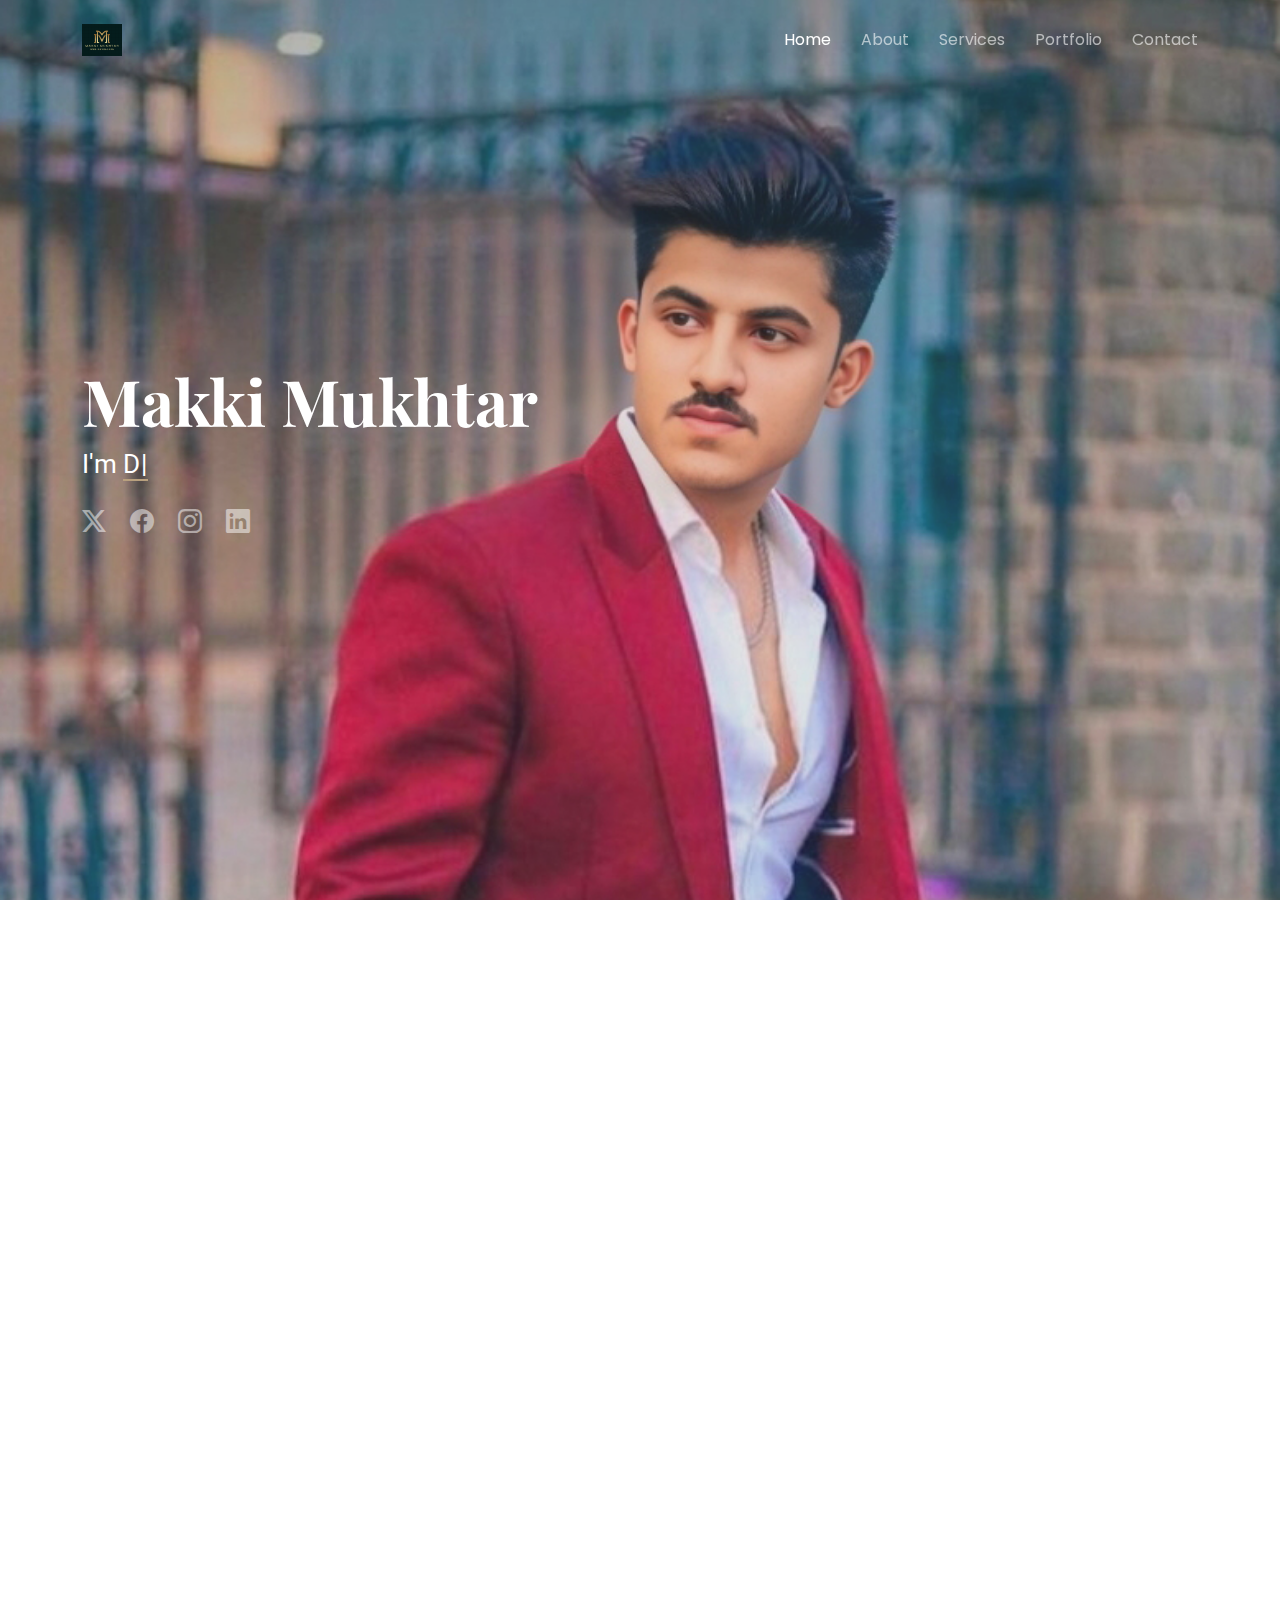
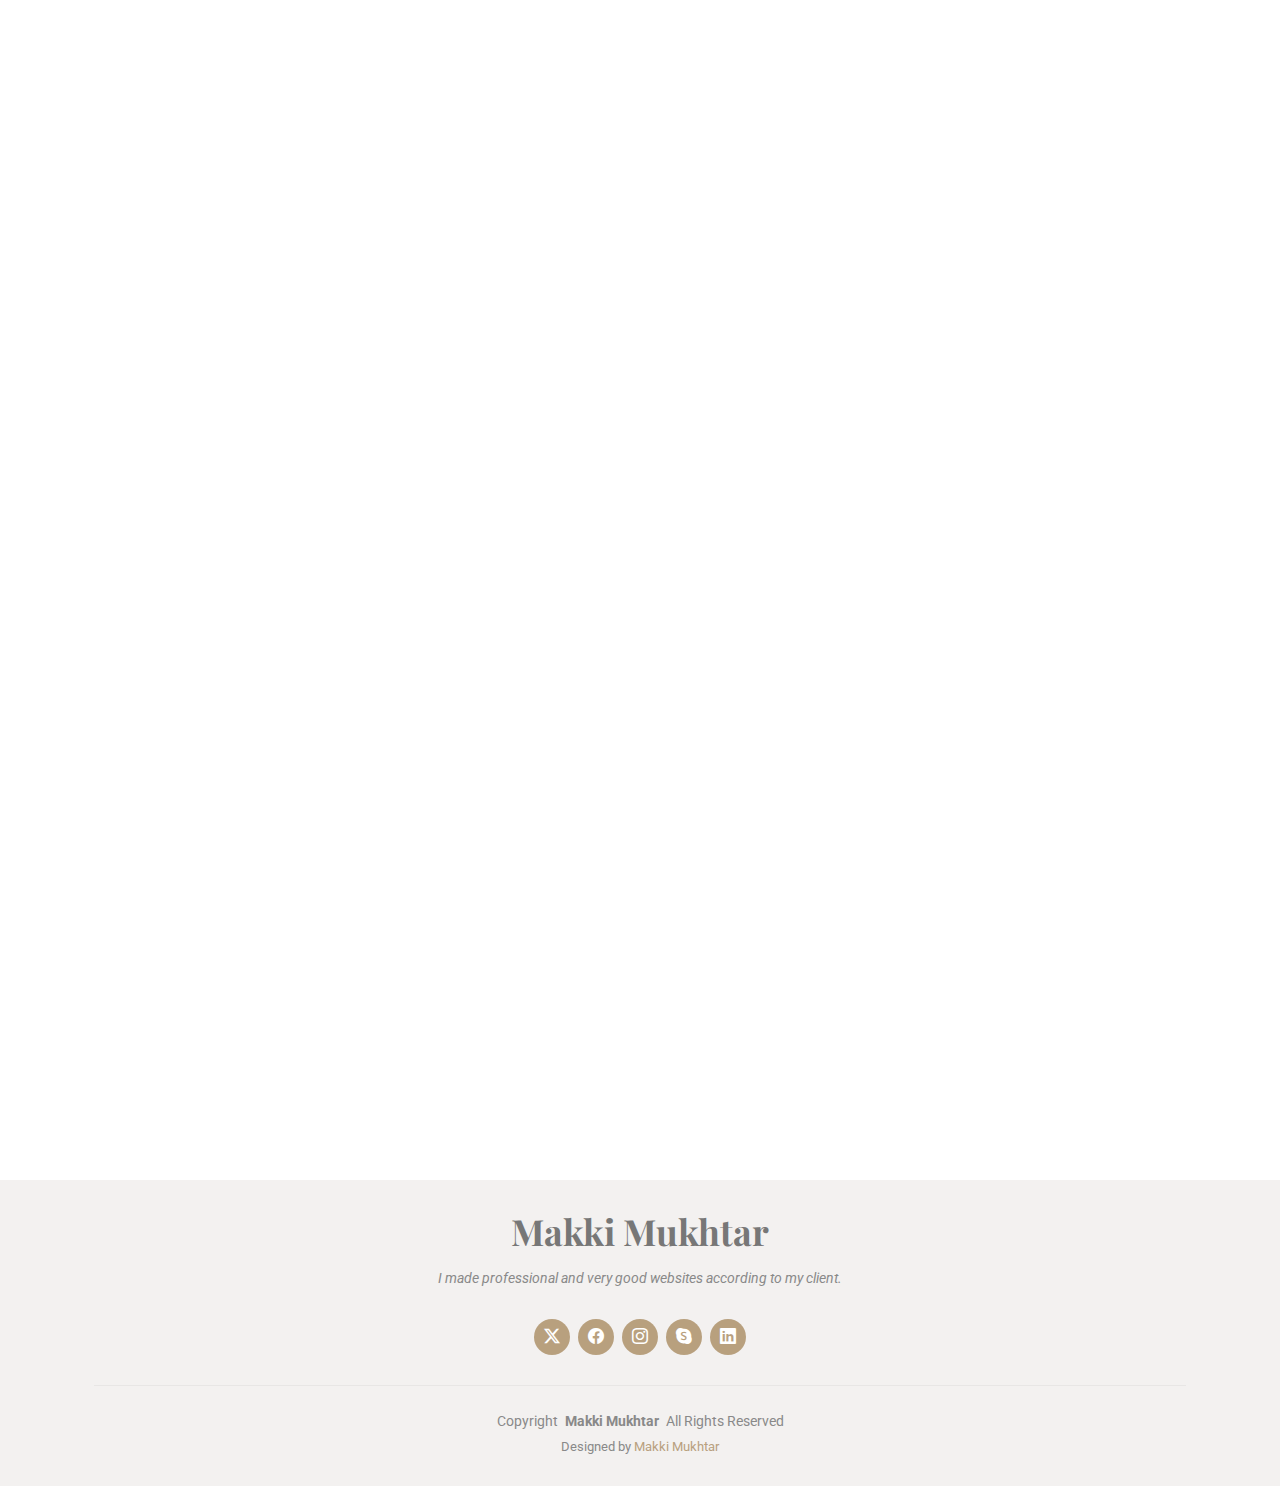
<file: index.html>
<!DOCTYPE html>
<html lang="en">

<head>
  <meta charset="utf-8">
  <meta content="width=device-width, initial-scale=1.0" name="viewport">
  <title>Makki Mukhtar</title>
  <meta name="description" content="">
  <meta name="keywords" content="">

  <!-- Favicons -->
  <link href="./assets/img/joyia.png" rel="icon">
  <link href="assets/img/apple-touch-icon.png" rel="apple-touch-icon">

  <!-- Fonts -->
  <link href="https://fonts.googleapis.com" rel="preconnect">
  <link href="https://fonts.gstatic.com" rel="preconnect" crossorigin>
  <link
    href="https://fonts.googleapis.com/css2?family=Roboto:ital,wght@0,100;0,300;0,400;0,500;0,700;0,900;1,100;1,300;1,400;1,500;1,700;1,900&family=Poppins:ital,wght@0,100;0,200;0,300;0,400;0,500;0,600;0,700;0,800;0,900;1,100;1,200;1,300;1,400;1,500;1,600;1,700;1,800;1,900&family=Playfair+Display:ital,wght@0,400;0,500;0,600;0,700;0,800;0,900;1,400;1,500;1,600;1,700;1,800;1,900&display=swap"
    rel="stylesheet">

  <!-- Vendor CSS Files -->
  <link href="assets/vendor/bootstrap/css/bootstrap.min.css" rel="stylesheet">
  <link href="assets/vendor/bootstrap-icons/bootstrap-icons.css" rel="stylesheet">
  <link href="assets/vendor/aos/aos.css" rel="stylesheet">
  <link href="assets/vendor/swiper/swiper-bundle.min.css" rel="stylesheet">
  <link href="assets/vendor/glightbox/css/glightbox.min.css" rel="stylesheet">

  <!-- Main CSS File -->
  <link href="assets/css/main.css" rel="stylesheet">

  <!-- =======================================================
  * Template Name: Folio
  * Template URL: https://bootstrapmade.com/folio-bootstrap-portfolio-template/
  * Updated: Aug 08 2024 with Bootstrap v5.3.3
  * Author: BootstrapMade.com
  * License: https://bootstrapmade.com/license/
  ======================================================== -->
</head>

<body class="index-page">

  <header id="header" class="header d-flex align-items-center fixed-top">
    <div class="container-fluid container-xl position-relative d-flex align-items-center justify-content-between">

      <a href="index.html" class="logo d-flex align-items-center">
        <!-- Uncomment the line below if you also wish to use an image logo -->
        <img src="./assets/img/joyia.png" alt="">
        <!-- <h1 class="sitename"></h1> -->
      </a>

      <nav id="navmenu" class="navmenu">
        <ul>
          <li><a href="#hero" class="active">Home</a></li>
          <li><a href="#about">About</a></li>
          <li><a href="#services">Services</a></li>
          <li><a href="#portfolio">Portfolio</a></li>
          <!-- <li class="dropdown"><a href="#"><span>Dropdown</span> <i class="bi bi-chevron-down toggle-dropdown"></i></a> -->
            <!-- <ul>
              <li><a href="#">Dropdown 1</a></li>
              <li class="dropdown"><a href="#"><span>Deep Dropdown</span> <i
                    class="bi bi-chevron-down toggle-dropdown"></i></a>
                <ul>
                  <li><a href="#">Deep Dropdown 1</a></li>
                  <li><a href="#">Deep Dropdown 2</a></li>
                  <li><a href="#">Deep Dropdown 3</a></li>
                  <li><a href="#">Deep Dropdown 4</a></li>
                  <li><a href="#">Deep Dropdown 5</a></li>
                </ul>
              </li>
              <li><a href="#">Dropdown 2</a></li>
              <li><a href="#">Dropdown 3</a></li>
              <li><a href="#">Dropdown 4</a></li>
            </ul> -->
          </li>
          <li><a href="#contact">Contact</a></li>
        </ul>
        <i class="mobile-nav-toggle d-xl-none bi bi-list"></i>
      </nav>

    </div>
  </header>

  <main class="main">

    <!-- Hero Section -->
    <section id="hero" class="hero section dark-background">

      <img src="./assets/img/Screenshot_20250401-122511_Photo Lab.jpg" alt="" data-aos="fade-in">

      <div class="container" data-aos="fade-up" data-aos-delay="100">
        <h2>Makki Mukhtar<br></h2>
        <p>I'm <span class="typed" data-typed-items="Developer, Freelancer">Freelancer</span></p>
        <div class="social-links">
          <a href="#"><i class="bi bi-twitter-x"></i></a>
          <a href="#"><i class="bi bi-facebook"></i></a>
          <a href="#"><i class="bi bi-instagram"></i></a>
          <a href="#"><i class="bi bi-linkedin"></i></a>
        </div>
      </div>

    </section><!-- /Hero Section -->

    <!-- About Section -->
    <section id="about" class="about section">

      <!-- Section Title -->
      <div class="container section-title" data-aos="fade-up">
        <h2>About</h2>

      </div><!-- End Section Title -->

      <div class="container" data-aos="fade-up" data-aos-delay="100">

        <div class="row gy-4 justify-content-between">
          <div class="col-lg-4 profile-img align-self-start">
            <img src="./assets/img/Screenshot_20250607-215841_Lightroom.jpg" class="img-fluid" alt="">
          </div>
          <div class="col-lg-7 content">
            <h3>Hi, I am MAKKI MUKHTAR.I am a Frontend Developer.</h3>
            <p>
              "I'm a passionate web developer with a strong foundation in front-end and back-end technologies. I enjoy
              turning complex problems into clean, user-friendly solutions. With experience in HTML, CSS, JavaScript,
              React, and Node.js, I build responsive and high-performance web applications that solve real-world
              problems."
            </p>
            <ul>
              <li><i class="bi bi-check2-all"></i> <span>I know Css, HTML, and JavaScript</span>
              </li>
              <li><i class="bi bi-check2-all"></i> <span>I complete my ICS from PINS College.</span></li>
              <li><i class="bi bi-check2-all"></i> <span>I have 1 year of experience in this field.
                </span></li>
            </ul>
          </div>
        </div>

      </div>

    </section><!-- /About Section -->

    <!-- Services Section -->
    <section id="services" class="services section">

      <!-- Section Title -->
      <div class="container section-title" data-aos="fade-up">
        <h2>Services</h2>
        <p>Building visually appealing and interactive interfaces using HTML, CSS, JavaScript, and frameworks like React
          or Vue.</p>
      </div><!-- End Section Title -->

      <div class="container">

        <div class="row gy-4">

          <div class="col-lg-4 col-md-6 service-item d-flex" data-aos="fade-up" data-aos-delay="100">
            <div class="icon flex-shrink-0"><i class="bi bi-briefcase"></i></div>
            <div>
              <h4 class="title">landing Page</h4>
              <p class="description">I design and build high-converting landing pages tailored to specific marketing
                goals. My approach combines clean, responsive design with strategic layout</p>
              <a href="service-details.html" class="readmore stretched-link"><span>Learn More</span><i
                  class="bi bi-arrow-right"></i></a>
            </div>
          </div>
          <!-- End Service Item -->

          <div class="col-lg-4 col-md-6 service-item d-flex" data-aos="fade-up" data-aos-delay="200">
            <div class="icon flex-shrink-0"><i class="bi bi-card-checklist"></i></div>
            <div>
              <h4 class="title">Multipage Websites</h4>
              <p class="description">These projects often include multiple interconnected pages such as Home, About,
                Services, Blog, and Contact, all optimized for both desktop and mobile devices.</p>
              <a href="service-details.html" class="readmore stretched-link"><span>Learn More</span><i
                  class="bi bi-arrow-right"></i></a>
            </div>
          </div><!-- End Service Item -->

          <div class="col-lg-4 col-md-6 service-item d-flex" data-aos="fade-up" data-aos-delay="300">
            <div class="icon flex-shrink-0"><i class="bi bi-bar-chart"></i></div>
            <div>
              <h4 class="title">Front End Design</h4>
              <p class="description">I specialize in creating clean, responsive, and user-friendly front-end designs
                that bring websites and web applications to life.My goal is to create engaging.</p>
              <a href="service-details.html" class="readmore stretched-link"><span>Learn More</span><i
                  class="bi bi-arrow-right"></i></a>
            </div>
          </div><!-- End Service Item -->

          <div class="col-lg-4 col-md-6 service-item d-flex" data-aos="fade-up" data-aos-delay="400">
            <div class="icon flex-shrink-0"><i class="bi bi-binoculars"></i></div>
            <div>
              <h4 class="title">Portfolio</h4>
              <p class="description">I can made professional Portfolio.if you want any type of portfolio you can contact
                u or Email us.</p>
              <a href="service-details.html" class="readmore stretched-link"><span>Learn More</span><i
                  class="bi bi-arrow-right"></i></a>
            </div>
          </div><!-- End Service Item -->

          <div class="col-lg-4 col-md-6 service-item d-flex" data-aos="fade-up" data-aos-delay="500">
            <div class="icon flex-shrink-0"><i class="bi bi-brightness-high"></i></div>
            <div>
              <h4 class="title">Ecommerce design</h4>
              <p class="description">I Can develop a professional Ecommerce design.i you want any professional store on
                any plateform you can contact me. </p>
              <a href="service-details.html" class="readmore stretched-link"><span>Learn More</span><i
                  class="bi bi-arrow-right"></i></a>
            </div>
          </div><!-- End Service Item -->

          <div class="col-lg-4 col-md-6 service-item d-flex" data-aos="fade-up" data-aos-delay="600">
            <div class="icon flex-shrink-0"><i class="bi bi-calendar4-week"></i></div>
            <div>
              <h4 class="title">Figma to HTML</h4>
              <p class="description">I can develop a design from figma.if you want any design which would be develop
                from figma.</p>
              <a href="service-details.html" class="readmore stretched-link"><span>Learn More</span><i
                  class="bi bi-arrow-right"></i></a>
            </div>
          </div><!-- End Service Item -->

        </div>

      </div>

    </section><!-- /Services Section -->



    <!-- Portfolio Section -->
    <section id="portfolio" class="portfolio section">

      <!-- Section Title -->
      <div class="container section-title" data-aos="fade-up">
        <h2>Portfolio</h2>
        <p>Here you can check my work whick I develop for my clients. </p>
      </div><!-- End Section Title -->

      <div class="container">

        <div class="isotope-layout" data-default-filter="*" data-layout="masonry" data-sort="original-order">

          <ul class="portfolio-filters isotope-filters" data-aos="fade-up" data-aos-delay="100">
            <li data-filter="*" class="filter-active">All</li>
            <li data-filter=".filter-app">App</li>
            <li data-filter=".filter-product">Product</li>
            <li data-filter=".filter-branding">Branding</li>
            <li data-filter=".filter-books">Books</li>
          </ul><!-- End Portfolio Filters -->

          <div class="row gy-4 isotope-container" data-aos="fade-up" data-aos-delay="200">

            <div class="col-lg-4 col-md-6 portfolio-item isotope-item filter-app">
              <div class="portfolio-content h-100">
                <img src="./assets/img/1.png" class="img-fluid h-100" alt="">
                <div class="portfolio-info">
                  <h4>iLanding</h4>
                  <p>Its my first website.</p>
                  <a href=" https://makkimukhtar416-cmyk.github.io/iLanding/" title="More Details"
                    class="details-link"><i class="bi bi-link-45deg"></i></a>
                </div>
              </div>
            </div><!-- End Portfolio Item -->

            <div class="col-lg-4 col-md-6 portfolio-item isotope-item filter-product">
              <div class="portfolio-content h-100">
                <img src="./assets/img/2.png" class="img-fluid" alt="">
                <div class="portfolio-info">
                  <h4>One Page</h4>
                  <p>Its my second project.</p>
                  <a href=" https://makkimukhtar416-cmyk.github.io/One-page/" title="More Details"
                    class="details-link"><i class="bi bi-link-45deg"></i></a>
                </div>
              </div>
            </div><!-- End Portfolio Item -->

            <div class="col-lg-4 col-md-6 portfolio-item isotope-item filter-branding">
              <div class="portfolio-content h-100">
                <img src="./assets/img/3.png" class="img-fluid" alt="">
                <div class="portfolio-info">
                  <h4>eNno</h4>
                  <p>Its my third project.</p>

                  <a href="https://makkimukhtar416-cmyk.github.io/enno/
" title="More Details" class="details-link"><i class="bi bi-link-45deg"></i></a>
                </div>
              </div>
            </div><!-- End Portfolio Item -->

            <div class="col-lg-4 col-md-6 portfolio-item isotope-item filter-books">
              <div class="portfolio-content h-100">
                <img src="./assets/img/4.png" class="img-fluid" alt="">
                <div class="portfolio-info">
                  <h4>Elixir</h4>
                  <p>Its my forth project</p>

                  <a href="https://makkimukhtar416-cmyk.github.io/new-project2/" title="More Details"
                    class="details-link"><i class="bi bi-link-45deg"></i></a>
                </div>
              </div>
            </div><!-- End Portfolio Item -->

            <div class="col-lg-4 col-md-6 portfolio-item isotope-item filter-app">
              <div class="portfolio-content h-100">
                <img src="./assets/img/6.png" class="img-fluid" alt="">
                <div class="portfolio-info">
                  <h4>Property</h4>
                  <p>Its my fifth project</p>
                  <a href=" https://makkimukhtar416-cmyk.github.io/property/" title="More Details" class="details-link"><i
                      class="bi bi-link-45deg"></i></a>
                </div>
              </div>
            </div><!-- End Portfolio Item -->

            <div class="col-lg-4 col-md-6 portfolio-item isotope-item filter-product">
              <div class="portfolio-content h-100">
                <img src="assets/img/portfolio/product-2.jpg" class="img-fluid" alt="">
                <div class="portfolio-info">
                  <h4>Product 2</h4>
                  <p>Lorem ipsum, dolor sit amet consectetur</p>
                  <a href="assets/img/portfolio/product-2.jpg" title="Product 2"
                    data-gallery="portfolio-gallery-product" class="glightbox preview-link"><i
                      class="bi bi-zoom-in"></i></a>
                  <a href="portfolio-details.html" title="More Details" class="details-link"><i
                      class="bi bi-link-45deg"></i></a>
                </div>
              </div>
            </div><!-- End Portfolio Item -->

            <div class="col-lg-4 col-md-6 portfolio-item isotope-item filter-branding">
              <div class="portfolio-content h-100">
                <img src="assets/img/portfolio/branding-2.jpg" class="img-fluid" alt="">
                <div class="portfolio-info">
                  <h4>Branding 2</h4>
                  <p>Lorem ipsum, dolor sit amet consectetur</p>
                  <a href="assets/img/portfolio/branding-2.jpg" title="Branding 2"
                    data-gallery="portfolio-gallery-branding" class="glightbox preview-link"><i
                      class="bi bi-zoom-in"></i></a>
                  <a href="portfolio-details.html" title="More Details" class="details-link"><i
                      class="bi bi-link-45deg"></i></a>
                </div>
              </div>
            </div><!-- End Portfolio Item -->

            <div class="col-lg-4 col-md-6 portfolio-item isotope-item filter-books">
              <div class="portfolio-content h-100">
                <img src="assets/img/portfolio/books-2.jpg" class="img-fluid" alt="">
                <div class="portfolio-info">
                  <h4>Books 2</h4>
                  <p>Lorem ipsum, dolor sit amet consectetur</p>
                  <a href="assets/img/portfolio/books-2.jpg" title="Branding 2" data-gallery="portfolio-gallery-book"
                    class="glightbox preview-link"><i class="bi bi-zoom-in"></i></a>
                  <a href="portfolio-details.html" title="More Details" class="details-link"><i
                      class="bi bi-link-45deg"></i></a>
                </div>
              </div>
            </div><!-- End Portfolio Item -->

            <div class="col-lg-4 col-md-6 portfolio-item isotope-item filter-app">
              <div class="portfolio-content h-100">
                <img src="assets/img/portfolio/app-3.jpg" class="img-fluid" alt="">
                <div class="portfolio-info">
                  <h4>App 3</h4>
                  <p>Lorem ipsum, dolor sit amet consectetur</p>
                  <a href="assets/img/portfolio/app-3.jpg" title="App 3" data-gallery="portfolio-gallery-app"
                    class="glightbox preview-link"><i class="bi bi-zoom-in"></i></a>
                  <a href="portfolio-details.html" title="More Details" class="details-link"><i
                      class="bi bi-link-45deg"></i></a>
                </div>
              </div>
            </div><!-- End Portfolio Item -->

            <div class="col-lg-4 col-md-6 portfolio-item isotope-item filter-product">
              <div class="portfolio-content h-100">
                <img src="assets/img/portfolio/product-3.jpg" class="img-fluid" alt="">
                <div class="portfolio-info">
                  <h4>Product 3</h4>
                  <p>Lorem ipsum, dolor sit amet consectetur</p>
                  <a href="assets/img/portfolio/product-3.jpg" title="Product 3"
                    data-gallery="portfolio-gallery-product" class="glightbox preview-link"><i
                      class="bi bi-zoom-in"></i></a>
                  <a href="portfolio-details.html" title="More Details" class="details-link"><i
                      class="bi bi-link-45deg"></i></a>
                </div>
              </div>
            </div><!-- End Portfolio Item -->

            <div class="col-lg-4 col-md-6 portfolio-item isotope-item filter-branding">
              <div class="portfolio-content h-100">
                <img src="assets/img/portfolio/branding-3.jpg" class="img-fluid" alt="">
                <div class="portfolio-info">
                  <h4>Branding 3</h4>
                  <p>Lorem ipsum, dolor sit amet consectetur</p>
                  <a href="assets/img/portfolio/branding-3.jpg" title="Branding 2"
                    data-gallery="portfolio-gallery-branding" class="glightbox preview-link"><i
                      class="bi bi-zoom-in"></i></a>
                  <a href="portfolio-details.html" title="More Details" class="details-link"><i
                      class="bi bi-link-45deg"></i></a>
                </div>
              </div>
            </div><!-- End Portfolio Item -->

            <div class="col-lg-4 col-md-6 portfolio-item isotope-item filter-books">
              <div class="portfolio-content h-100">
                <img src="assets/img/portfolio/books-3.jpg" class="img-fluid" alt="">
                <div class="portfolio-info">
                  <h4>Books 3</h4>
                  <p>Lorem ipsum, dolor sit amet consectetur</p>
                  <a href="assets/img/portfolio/books-3.jpg" title="Branding 3" data-gallery="portfolio-gallery-book"
                    class="glightbox preview-link"><i class="bi bi-zoom-in"></i></a>
                  <a href="portfolio-details.html" title="More Details" class="details-link"><i
                      class="bi bi-link-45deg"></i></a>
                </div>
              </div>
            </div><!-- End Portfolio Item -->

          </div><!-- End Portfolio Container -->

        </div>

      </div>

    </section><!-- /Portfolio Section -->

    <!-- Section Title --
      <div class="container section-title" data-aos="fade-up">
        <h2>Pricing</h2>
        <p>Necessitatibus eius consequatur ex aliquid fuga eum quidem sint consectetur velit</p>


    <!-- Contact Section -->
    <section id="contact" class="contact section">

      <!-- Section Title -->
      <div class="container section-title" data-aos="fade-up">
        <h2>Contact</h2>
      </div><!-- End Section Title -->

      <div class="container" data-aos="fade-up" data-aos-delay="100">

        <div class="info-wrap" data-aos="fade-up" data-aos-delay="200">
          <div class="row gy-5">

            <div class="col-lg-4">
              <div class="info-item d-flex align-items-center">
                <i class="bi bi-geo-alt flex-shrink-0"></i>
                <div>
                  <h3>Address</h3>
                  <p>Lodhran ,Rajapur </p>
                </div>
              </div>
            </div><!-- End Info Item -->

            <div class="col-lg-4">
              <div class="info-item d-flex align-items-center">
                <i class="bi bi-telephone flex-shrink-0"></i>
                <div>
                  <h3>Call<br></h3>
                  <p>+92 307 5179556</p>
                </div>
              </div>
            </div><!-- End Info Item -->

            <div class="col-lg-4">
              <div class="info-item d-flex align-items-center">
                <i class="bi bi-envelope flex-shrink-0"></i>
                <div>
                  <h3>Email</h3>
                  <p>makkimukhtar416@gmail.com</p>
                </div>
              </div>
            </div><!-- End Info Item -->

          </div>
        </div>

        <form action="forms/contact.php" method="post" class="php-email-form" data-aos="fade-up" data-aos-delay="300">
          <div class="row gy-4">

            <div class="col-md-6">
              <input type="text" name="name" class="form-control" placeholder="Your Name" required="">
            </div>

            <div class="col-md-6 ">
              <input type="email" class="form-control" name="email" placeholder="Your Email" required="">
            </div>

            <div class="col-md-12">
              <input type="text" class="form-control" name="subject" placeholder="Subject" required="">
            </div>

            <div class="col-md-12">
              <textarea class="form-control" name="message" rows="6" placeholder="Message" required=""></textarea>
            </div>

            <div class="col-md-12 text-center">
              <div class="loading">Loading</div>
              <div class="error-message"></div>
              <div class="sent-message">Your message has been sent. Thank you!</div>

              <button type="submit">Send Message</button>
            </div>

          </div>
        </form><!-- End Contact Form -->

      </div>

    </section><!-- /Contact Section -->

  </main>

  <footer id="footer" class="footer light-background">
    <div class="container">
      <h3 class="sitename">Makki Mukhtar</h3>
      <!-- <img src="./assets/img/joyia.png" alt=""> -->
      <p>I made professional and very good websites according to my client.</p>
      <div class="social-links d-flex justify-content-center">
        <a href=""><i class="bi bi-twitter-x"></i></a>
        <a href=""><i class="bi bi-facebook"></i></a>
        <a href=""><i class="bi bi-instagram"></i></a>
        <a href=""><i class="bi bi-skype"></i></a>
        <a href=""><i class="bi bi-linkedin"></i></a>
      </div>
      <div class="container">
        <div class="copyright">
          <span>Copyright</span> <strong class="px-1 sitename">Makki Mukhtar</strong> <span>All Rights Reserved</span>
        </div>
        <div class="credits">
          <!-- All the links in the footer should remain intact. -->
          <!-- You can delete the links only if you've purchased the pro version. -->
          <!-- Licensing information: https://bootstrapmade.com/license/ -->
          <!-- Purchase the pro version with working PHP/AJAX contact form: [buy-url] -->
          Designed by <a href="https://github.com/makkimukhtar416-cmyk">Makki Mukhtar</a>
        </div>
      </div>
    </div>
  </footer>

  <!-- Scroll Top -->
  <a href="#" id="scroll-top" class="scroll-top d-flex align-items-center justify-content-center"><i
      class="bi bi-arrow-up-short"></i></a>

  <!-- Preloader -->
  <div id="preloader"></div>

  <!-- Vendor JS Files -->
  <script src="assets/vendor/bootstrap/js/bootstrap.bundle.min.js"></script>
  <script src="assets/vendor/php-email-form/validate.js"></script>
  <script src="assets/vendor/aos/aos.js"></script>
  <script src="assets/vendor/typed.js/typed.umd.js"></script>
  <script src="assets/vendor/swiper/swiper-bundle.min.js"></script>
  <script src="assets/vendor/glightbox/js/glightbox.min.js"></script>
  <script src="assets/vendor/imagesloaded/imagesloaded.pkgd.min.js"></script>
  <script src="assets/vendor/isotope-layout/isotope.pkgd.min.js"></script>
  <!-- Main JS File -->
  <script src="assets/js/main.js"></script>

</body>

</html>
</file>
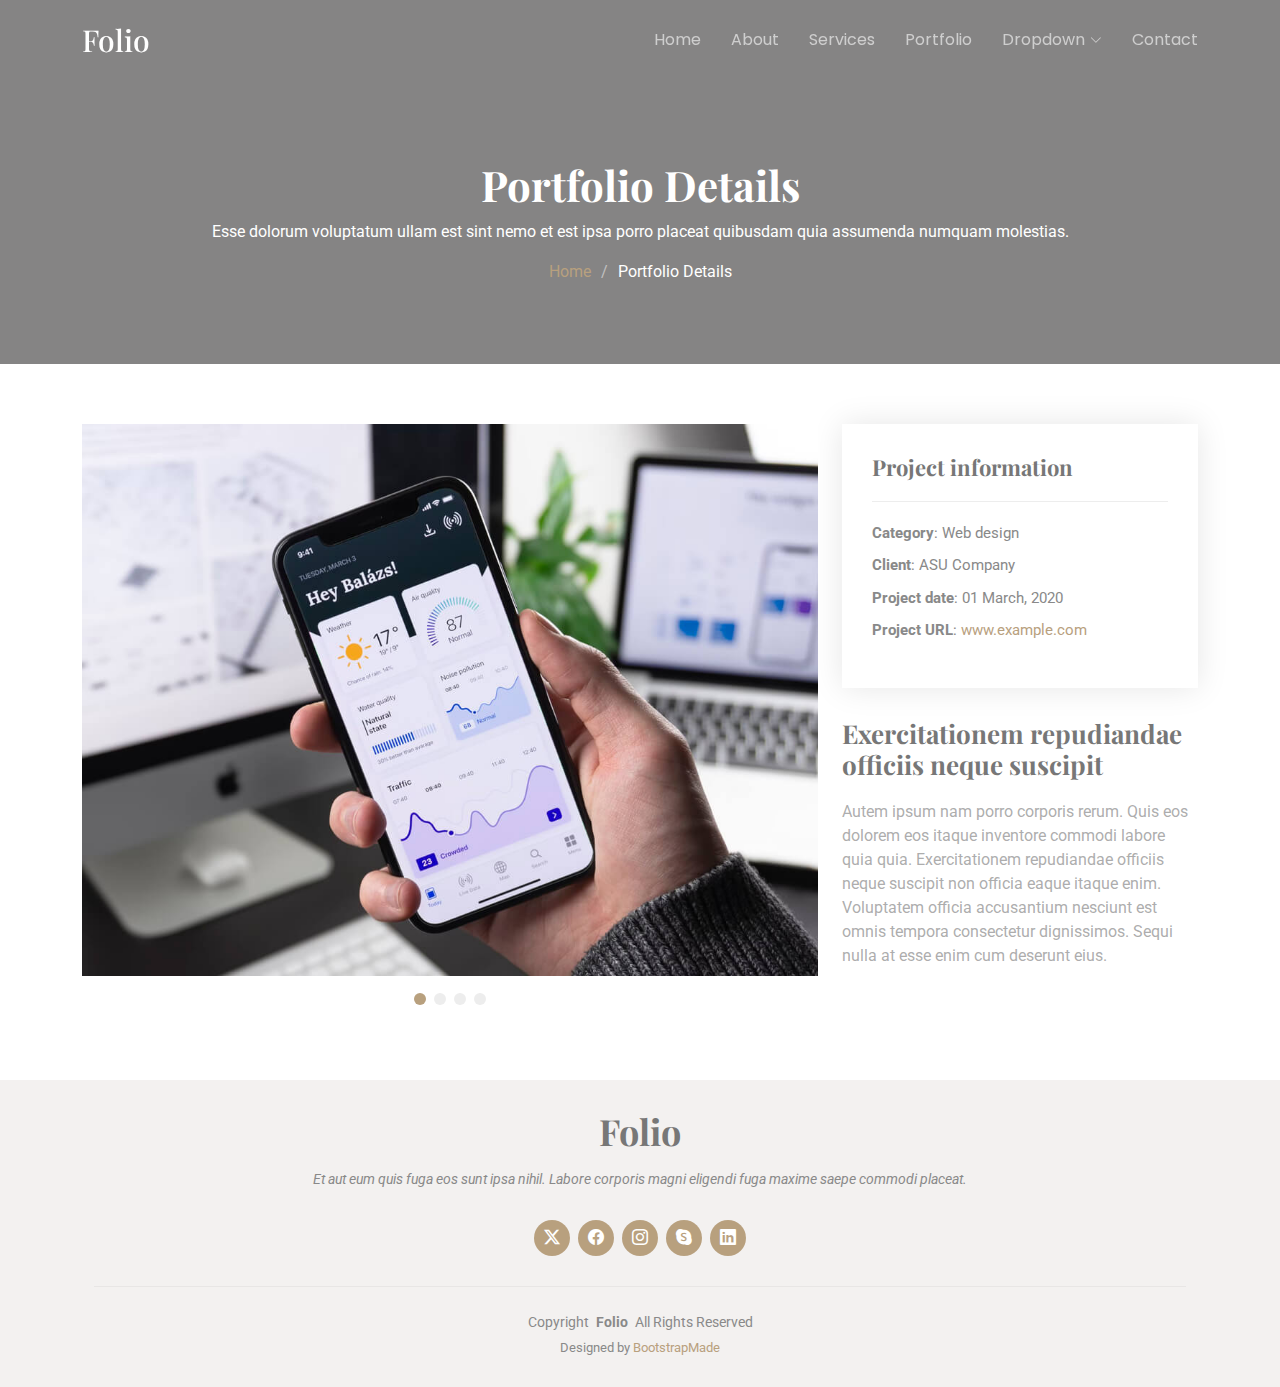
<file: portfolio-details.html>
<!DOCTYPE html>
<html lang="en">

<head>
  <meta charset="utf-8">
  <meta content="width=device-width, initial-scale=1.0" name="viewport">
  <title>Portfolio Details - Folio Bootstrap Template</title>
  <meta name="description" content="">
  <meta name="keywords" content="">

  <!-- Favicons -->
  <link href="assets/img/favicon.png" rel="icon">
  <link href="assets/img/apple-touch-icon.png" rel="apple-touch-icon">

  <!-- Fonts -->
  <link href="https://fonts.googleapis.com" rel="preconnect">
  <link href="https://fonts.gstatic.com" rel="preconnect" crossorigin>
  <link href="https://fonts.googleapis.com/css2?family=Roboto:ital,wght@0,100;0,300;0,400;0,500;0,700;0,900;1,100;1,300;1,400;1,500;1,700;1,900&family=Poppins:ital,wght@0,100;0,200;0,300;0,400;0,500;0,600;0,700;0,800;0,900;1,100;1,200;1,300;1,400;1,500;1,600;1,700;1,800;1,900&family=Playfair+Display:ital,wght@0,400;0,500;0,600;0,700;0,800;0,900;1,400;1,500;1,600;1,700;1,800;1,900&display=swap" rel="stylesheet">

  <!-- Vendor CSS Files -->
  <link href="assets/vendor/bootstrap/css/bootstrap.min.css" rel="stylesheet">
  <link href="assets/vendor/bootstrap-icons/bootstrap-icons.css" rel="stylesheet">
  <link href="assets/vendor/aos/aos.css" rel="stylesheet">
  <link href="assets/vendor/swiper/swiper-bundle.min.css" rel="stylesheet">
  <link href="assets/vendor/glightbox/css/glightbox.min.css" rel="stylesheet">

  <!-- Main CSS File -->
  <link href="assets/css/main.css" rel="stylesheet">

  <!-- =======================================================
  * Template Name: Folio
  * Template URL: https://bootstrapmade.com/folio-bootstrap-portfolio-template/
  * Updated: Aug 08 2024 with Bootstrap v5.3.3
  * Author: BootstrapMade.com
  * License: https://bootstrapmade.com/license/
  ======================================================== -->
</head>

<body class="portfolio-details-page">

  <header id="header" class="header d-flex align-items-center fixed-top">
    <div class="container-fluid container-xl position-relative d-flex align-items-center justify-content-between">

      <a href="index.html" class="logo d-flex align-items-center">
        <!-- Uncomment the line below if you also wish to use an image logo -->
        <!-- <img src="assets/img/logo.png" alt=""> -->
        <h1 class="sitename">Folio</h1>
      </a>

      <nav id="navmenu" class="navmenu">
        <ul>
          <li><a href="#hero">Home</a></li>
          <li><a href="#about">About</a></li>
          <li><a href="#services">Services</a></li>
          <li><a href="#portfolio">Portfolio</a></li>
          <li class="dropdown"><a href="#"><span>Dropdown</span> <i class="bi bi-chevron-down toggle-dropdown"></i></a>
            <ul>
              <li><a href="#">Dropdown 1</a></li>
              <li class="dropdown"><a href="#"><span>Deep Dropdown</span> <i class="bi bi-chevron-down toggle-dropdown"></i></a>
                <ul>
                  <li><a href="#">Deep Dropdown 1</a></li>
                  <li><a href="#">Deep Dropdown 2</a></li>
                  <li><a href="#">Deep Dropdown 3</a></li>
                  <li><a href="#">Deep Dropdown 4</a></li>
                  <li><a href="#">Deep Dropdown 5</a></li>
                </ul>
              </li>
              <li><a href="#">Dropdown 2</a></li>
              <li><a href="#">Dropdown 3</a></li>
              <li><a href="#">Dropdown 4</a></li>
            </ul>
          </li>
          <li><a href="#contact">Contact</a></li>
        </ul>
        <i class="mobile-nav-toggle d-xl-none bi bi-list"></i>
      </nav>

    </div>
  </header>

  <main class="main">

    <!-- Page Title -->
    <div class="page-title dark-background">
      <div class="container position-relative">
        <h1>Portfolio Details</h1>
        <p>Esse dolorum voluptatum ullam est sint nemo et est ipsa porro placeat quibusdam quia assumenda numquam molestias.</p>
        <nav class="breadcrumbs">
          <ol>
            <li><a href="index.html">Home</a></li>
            <li class="current">Portfolio Details</li>
          </ol>
        </nav>
      </div>
    </div><!-- End Page Title -->

    <!-- Portfolio Details Section -->
    <section id="portfolio-details" class="portfolio-details section">

      <div class="container" data-aos="fade-up" data-aos-delay="100">

        <div class="row gy-4">

          <div class="col-lg-8">
            <div class="portfolio-details-slider swiper init-swiper">

              <script type="application/json" class="swiper-config">
                {
                  "loop": true,
                  "speed": 600,
                  "autoplay": {
                    "delay": 5000
                  },
                  "slidesPerView": "auto",
                  "pagination": {
                    "el": ".swiper-pagination",
                    "type": "bullets",
                    "clickable": true
                  }
                }
              </script>

              <div class="swiper-wrapper align-items-center">

                <div class="swiper-slide">
                  <img src="assets/img/portfolio/app-1.jpg" alt="">
                </div>

                <div class="swiper-slide">
                  <img src="assets/img/portfolio/product-1.jpg" alt="">
                </div>

                <div class="swiper-slide">
                  <img src="assets/img/portfolio/branding-1.jpg" alt="">
                </div>

                <div class="swiper-slide">
                  <img src="assets/img/portfolio/books-1.jpg" alt="">
                </div>

              </div>
              <div class="swiper-pagination"></div>
            </div>
          </div>

          <div class="col-lg-4">
            <div class="portfolio-info" data-aos="fade-up" data-aos-delay="200">
              <h3>Project information</h3>
              <ul>
                <li><strong>Category</strong>: Web design</li>
                <li><strong>Client</strong>: ASU Company</li>
                <li><strong>Project date</strong>: 01 March, 2020</li>
                <li><strong>Project URL</strong>: <a href="#">www.example.com</a></li>
              </ul>
            </div>
            <div class="portfolio-description" data-aos="fade-up" data-aos-delay="300">
              <h2>Exercitationem repudiandae officiis neque suscipit</h2>
              <p>
                Autem ipsum nam porro corporis rerum. Quis eos dolorem eos itaque inventore commodi labore quia quia. Exercitationem repudiandae officiis neque suscipit non officia eaque itaque enim. Voluptatem officia accusantium nesciunt est omnis tempora consectetur dignissimos. Sequi nulla at esse enim cum deserunt eius.
              </p>
            </div>
          </div>

        </div>

      </div>

    </section><!-- /Portfolio Details Section -->

  </main>

  <footer id="footer" class="footer light-background">
    <div class="container">
      <h3 class="sitename">Folio</h3>
      <p>Et aut eum quis fuga eos sunt ipsa nihil. Labore corporis magni eligendi fuga maxime saepe commodi placeat.</p>
      <div class="social-links d-flex justify-content-center">
        <a href=""><i class="bi bi-twitter-x"></i></a>
        <a href=""><i class="bi bi-facebook"></i></a>
        <a href=""><i class="bi bi-instagram"></i></a>
        <a href=""><i class="bi bi-skype"></i></a>
        <a href=""><i class="bi bi-linkedin"></i></a>
      </div>
      <div class="container">
        <div class="copyright">
          <span>Copyright</span> <strong class="px-1 sitename">Folio</strong> <span>All Rights Reserved</span>
        </div>
        <div class="credits">
          <!-- All the links in the footer should remain intact. -->
          <!-- You can delete the links only if you've purchased the pro version. -->
          <!-- Licensing information: https://bootstrapmade.com/license/ -->
          <!-- Purchase the pro version with working PHP/AJAX contact form: [buy-url] -->
          Designed by <a href="https://bootstrapmade.com/">BootstrapMade</a>
        </div>
      </div>
    </div>
  </footer>

  <!-- Scroll Top -->
  <a href="#" id="scroll-top" class="scroll-top d-flex align-items-center justify-content-center"><i class="bi bi-arrow-up-short"></i></a>

  <!-- Preloader -->
  <div id="preloader"></div>

  <!-- Vendor JS Files -->
  <script src="assets/vendor/bootstrap/js/bootstrap.bundle.min.js"></script>
  <script src="assets/vendor/php-email-form/validate.js"></script>
  <script src="assets/vendor/aos/aos.js"></script>
  <script src="assets/vendor/typed.js/typed.umd.js"></script>
  <script src="assets/vendor/swiper/swiper-bundle.min.js"></script>
  <script src="assets/vendor/glightbox/js/glightbox.min.js"></script>
  <script src="assets/vendor/imagesloaded/imagesloaded.pkgd.min.js"></script>
  <script src="assets/vendor/isotope-layout/isotope.pkgd.min.js"></script>

  <!-- Main JS File -->
  <script src="assets/js/main.js"></script>

</body>

</html>
</file>
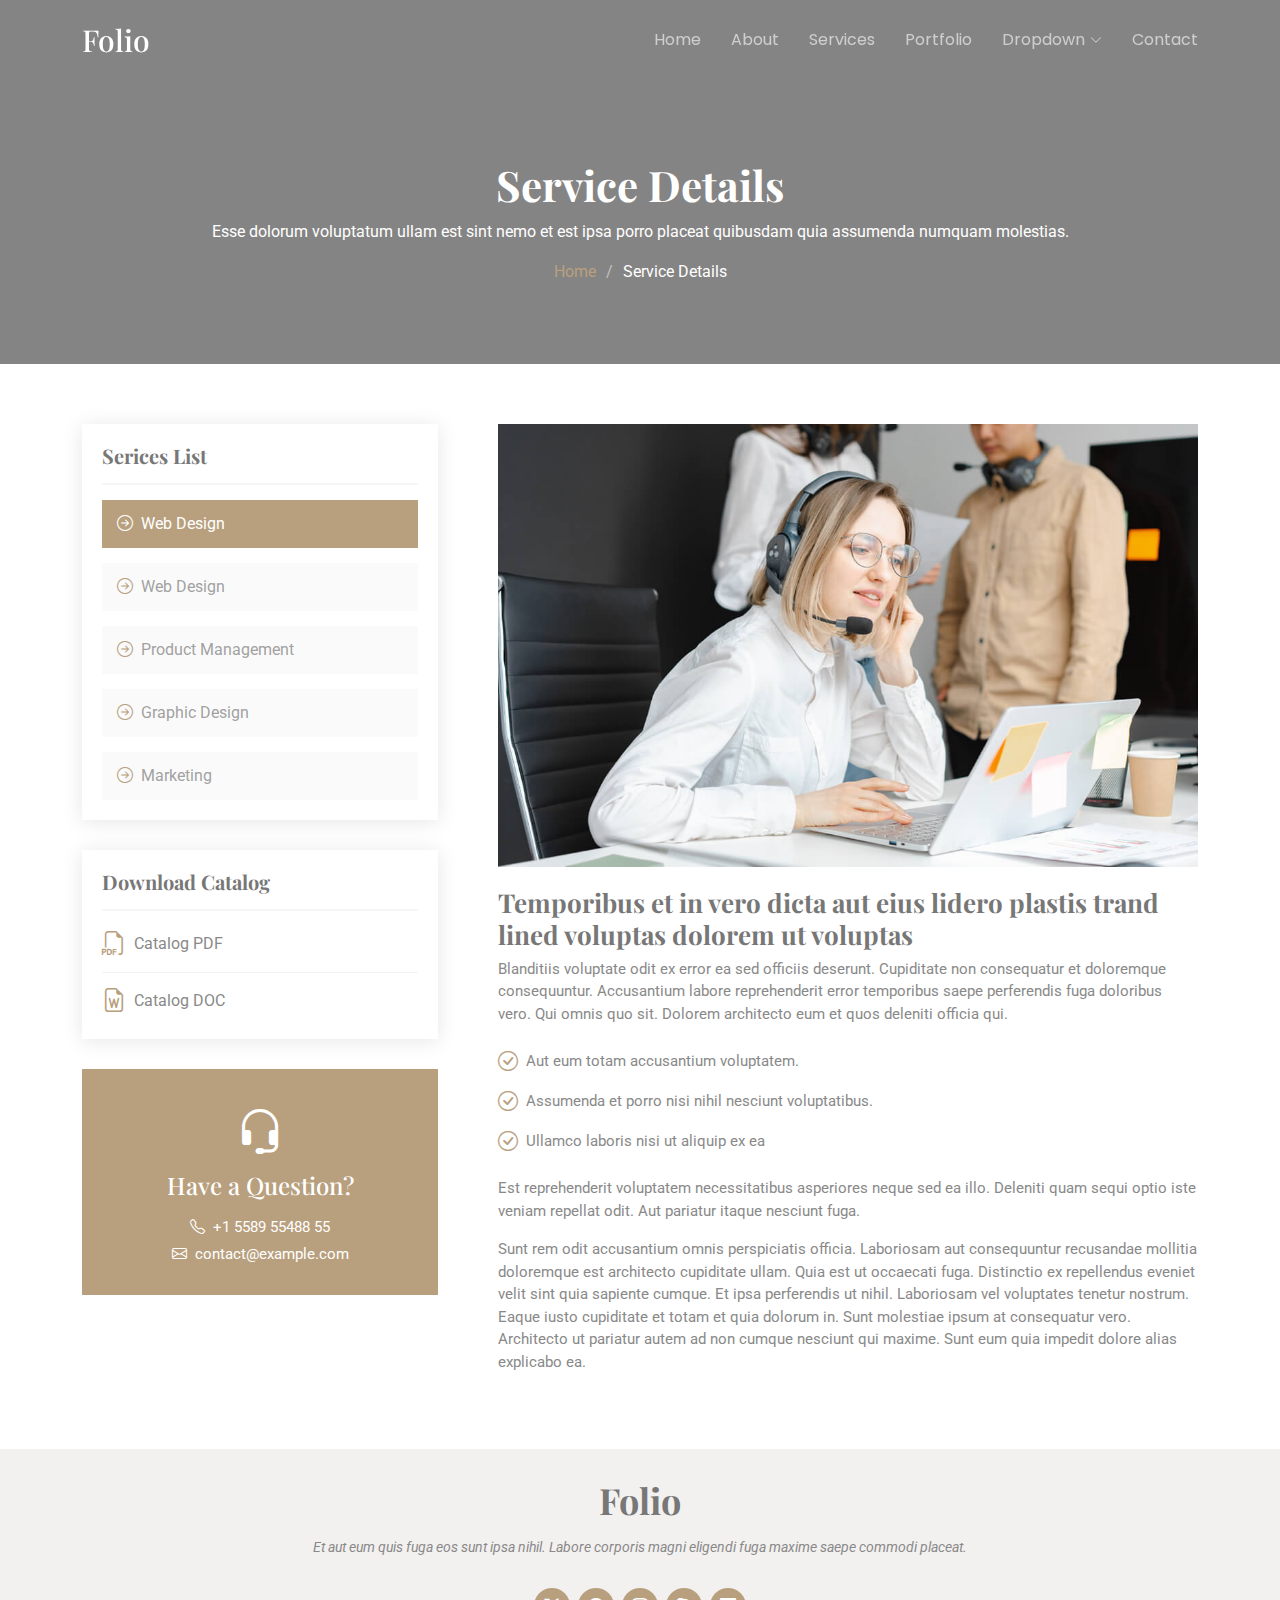
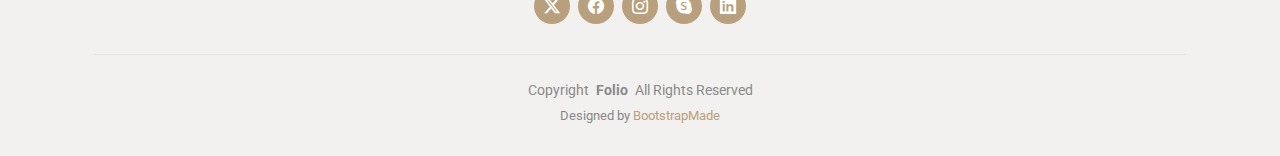
<file: service-details.html>
<!DOCTYPE html>
<html lang="en">

<head>
  <meta charset="utf-8">
  <meta content="width=device-width, initial-scale=1.0" name="viewport">
  <title>Service Details - Folio Bootstrap Template</title>
  <meta name="description" content="">
  <meta name="keywords" content="">

  <!-- Favicons -->
  <link href="assets/img/favicon.png" rel="icon">
  <link href="assets/img/apple-touch-icon.png" rel="apple-touch-icon">

  <!-- Fonts -->
  <link href="https://fonts.googleapis.com" rel="preconnect">
  <link href="https://fonts.gstatic.com" rel="preconnect" crossorigin>
  <link href="https://fonts.googleapis.com/css2?family=Roboto:ital,wght@0,100;0,300;0,400;0,500;0,700;0,900;1,100;1,300;1,400;1,500;1,700;1,900&family=Poppins:ital,wght@0,100;0,200;0,300;0,400;0,500;0,600;0,700;0,800;0,900;1,100;1,200;1,300;1,400;1,500;1,600;1,700;1,800;1,900&family=Playfair+Display:ital,wght@0,400;0,500;0,600;0,700;0,800;0,900;1,400;1,500;1,600;1,700;1,800;1,900&display=swap" rel="stylesheet">

  <!-- Vendor CSS Files -->
  <link href="assets/vendor/bootstrap/css/bootstrap.min.css" rel="stylesheet">
  <link href="assets/vendor/bootstrap-icons/bootstrap-icons.css" rel="stylesheet">
  <link href="assets/vendor/aos/aos.css" rel="stylesheet">
  <link href="assets/vendor/swiper/swiper-bundle.min.css" rel="stylesheet">
  <link href="assets/vendor/glightbox/css/glightbox.min.css" rel="stylesheet">

  <!-- Main CSS File -->
  <link href="assets/css/main.css" rel="stylesheet">

  <!-- =======================================================
  * Template Name: Folio
  * Template URL: https://bootstrapmade.com/folio-bootstrap-portfolio-template/
  * Updated: Aug 08 2024 with Bootstrap v5.3.3
  * Author: BootstrapMade.com
  * License: https://bootstrapmade.com/license/
  ======================================================== -->
</head>

<body class="service-details-page">

  <header id="header" class="header d-flex align-items-center fixed-top">
    <div class="container-fluid container-xl position-relative d-flex align-items-center justify-content-between">

      <a href="index.html" class="logo d-flex align-items-center">
        <!-- Uncomment the line below if you also wish to use an image logo -->
        <!-- <img src="assets/img/logo.png" alt=""> -->
        <h1 class="sitename">Folio</h1>
      </a>

      <nav id="navmenu" class="navmenu">
        <ul>
          <li><a href="#hero">Home</a></li>
          <li><a href="#about">About</a></li>
          <li><a href="#services">Services</a></li>
          <li><a href="#portfolio">Portfolio</a></li>
          <li class="dropdown"><a href="#"><span>Dropdown</span> <i class="bi bi-chevron-down toggle-dropdown"></i></a>
            <ul>
              <li><a href="#">Dropdown 1</a></li>
              <li class="dropdown"><a href="#"><span>Deep Dropdown</span> <i class="bi bi-chevron-down toggle-dropdown"></i></a>
                <ul>
                  <li><a href="#">Deep Dropdown 1</a></li>
                  <li><a href="#">Deep Dropdown 2</a></li>
                  <li><a href="#">Deep Dropdown 3</a></li>
                  <li><a href="#">Deep Dropdown 4</a></li>
                  <li><a href="#">Deep Dropdown 5</a></li>
                </ul>
              </li>
              <li><a href="#">Dropdown 2</a></li>
              <li><a href="#">Dropdown 3</a></li>
              <li><a href="#">Dropdown 4</a></li>
            </ul>
          </li>
          <li><a href="#contact">Contact</a></li>
        </ul>
        <i class="mobile-nav-toggle d-xl-none bi bi-list"></i>
      </nav>

    </div>
  </header>

  <main class="main">

    <!-- Page Title -->
    <div class="page-title dark-background">
      <div class="container position-relative">
        <h1>Service Details</h1>
        <p>Esse dolorum voluptatum ullam est sint nemo et est ipsa porro placeat quibusdam quia assumenda numquam molestias.</p>
        <nav class="breadcrumbs">
          <ol>
            <li><a href="index.html">Home</a></li>
            <li class="current">Service Details</li>
          </ol>
        </nav>
      </div>
    </div><!-- End Page Title -->

    <!-- Service Details Section -->
    <section id="service-details" class="service-details section">

      <div class="container">

        <div class="row gy-5">

          <div class="col-lg-4" data-aos="fade-up" data-aos-delay="100">

            <div class="service-box">
              <h4>Serices List</h4>
              <div class="services-list">
                <a href="#" class="active"><i class="bi bi-arrow-right-circle"></i><span>Web Design</span></a>
                <a href="#"><i class="bi bi-arrow-right-circle"></i><span>Web Design</span></a>
                <a href="#"><i class="bi bi-arrow-right-circle"></i><span>Product Management</span></a>
                <a href="#"><i class="bi bi-arrow-right-circle"></i><span>Graphic Design</span></a>
                <a href="#"><i class="bi bi-arrow-right-circle"></i><span>Marketing</span></a>
              </div>
            </div><!-- End Services List -->

            <div class="service-box">
              <h4>Download Catalog</h4>
              <div class="download-catalog">
                <a href="#"><i class="bi bi-filetype-pdf"></i><span>Catalog PDF</span></a>
                <a href="#"><i class="bi bi-file-earmark-word"></i><span>Catalog DOC</span></a>
              </div>
            </div><!-- End Services List -->

            <div class="help-box d-flex flex-column justify-content-center align-items-center">
              <i class="bi bi-headset help-icon"></i>
              <h4>Have a Question?</h4>
              <p class="d-flex align-items-center mt-2 mb-0"><i class="bi bi-telephone me-2"></i> <span>+1 5589 55488 55</span></p>
              <p class="d-flex align-items-center mt-1 mb-0"><i class="bi bi-envelope me-2"></i> <a href="mailto:contact@example.com">contact@example.com</a></p>
            </div>

          </div>

          <div class="col-lg-8 ps-lg-5" data-aos="fade-up" data-aos-delay="200">
            <img src="assets/img/services.jpg" alt="" class="img-fluid services-img">
            <h3>Temporibus et in vero dicta aut eius lidero plastis trand lined voluptas dolorem ut voluptas</h3>
            <p>
              Blanditiis voluptate odit ex error ea sed officiis deserunt. Cupiditate non consequatur et doloremque consequuntur. Accusantium labore reprehenderit error temporibus saepe perferendis fuga doloribus vero. Qui omnis quo sit. Dolorem architecto eum et quos deleniti officia qui.
            </p>
            <ul>
              <li><i class="bi bi-check-circle"></i> <span>Aut eum totam accusantium voluptatem.</span></li>
              <li><i class="bi bi-check-circle"></i> <span>Assumenda et porro nisi nihil nesciunt voluptatibus.</span></li>
              <li><i class="bi bi-check-circle"></i> <span>Ullamco laboris nisi ut aliquip ex ea</span></li>
            </ul>
            <p>
              Est reprehenderit voluptatem necessitatibus asperiores neque sed ea illo. Deleniti quam sequi optio iste veniam repellat odit. Aut pariatur itaque nesciunt fuga.
            </p>
            <p>
              Sunt rem odit accusantium omnis perspiciatis officia. Laboriosam aut consequuntur recusandae mollitia doloremque est architecto cupiditate ullam. Quia est ut occaecati fuga. Distinctio ex repellendus eveniet velit sint quia sapiente cumque. Et ipsa perferendis ut nihil. Laboriosam vel voluptates tenetur nostrum. Eaque iusto cupiditate et totam et quia dolorum in. Sunt molestiae ipsum at consequatur vero. Architecto ut pariatur autem ad non cumque nesciunt qui maxime. Sunt eum quia impedit dolore alias explicabo ea.
            </p>
          </div>

        </div>

      </div>

    </section><!-- /Service Details Section -->

  </main>

  <footer id="footer" class="footer light-background">
    <div class="container">
      <h3 class="sitename">Folio</h3>
      <p>Et aut eum quis fuga eos sunt ipsa nihil. Labore corporis magni eligendi fuga maxime saepe commodi placeat.</p>
      <div class="social-links d-flex justify-content-center">
        <a href=""><i class="bi bi-twitter-x"></i></a>
        <a href=""><i class="bi bi-facebook"></i></a>
        <a href=""><i class="bi bi-instagram"></i></a>
        <a href=""><i class="bi bi-skype"></i></a>
        <a href=""><i class="bi bi-linkedin"></i></a>
      </div>
      <div class="container">
        <div class="copyright">
          <span>Copyright</span> <strong class="px-1 sitename">Folio</strong> <span>All Rights Reserved</span>
        </div>
        <div class="credits">
          <!-- All the links in the footer should remain intact. -->
          <!-- You can delete the links only if you've purchased the pro version. -->
          <!-- Licensing information: https://bootstrapmade.com/license/ -->
          <!-- Purchase the pro version with working PHP/AJAX contact form: [buy-url] -->
          Designed by <a href="https://bootstrapmade.com/">BootstrapMade</a>
        </div>
      </div>
    </div>
  </footer>

  <!-- Scroll Top -->
  <a href="#" id="scroll-top" class="scroll-top d-flex align-items-center justify-content-center"><i class="bi bi-arrow-up-short"></i></a>

  <!-- Preloader -->
  <div id="preloader"></div>

  <!-- Vendor JS Files -->
  <script src="assets/vendor/bootstrap/js/bootstrap.bundle.min.js"></script>
  <script src="assets/vendor/php-email-form/validate.js"></script>
  <script src="assets/vendor/aos/aos.js"></script>
  <script src="assets/vendor/typed.js/typed.umd.js"></script>
  <script src="assets/vendor/swiper/swiper-bundle.min.js"></script>
  <script src="assets/vendor/glightbox/js/glightbox.min.js"></script>
  <script src="assets/vendor/imagesloaded/imagesloaded.pkgd.min.js"></script>
  <script src="assets/vendor/isotope-layout/isotope.pkgd.min.js"></script>

  <!-- Main JS File -->
  <script src="assets/js/main.js"></script>

</body>

</html>
</file>
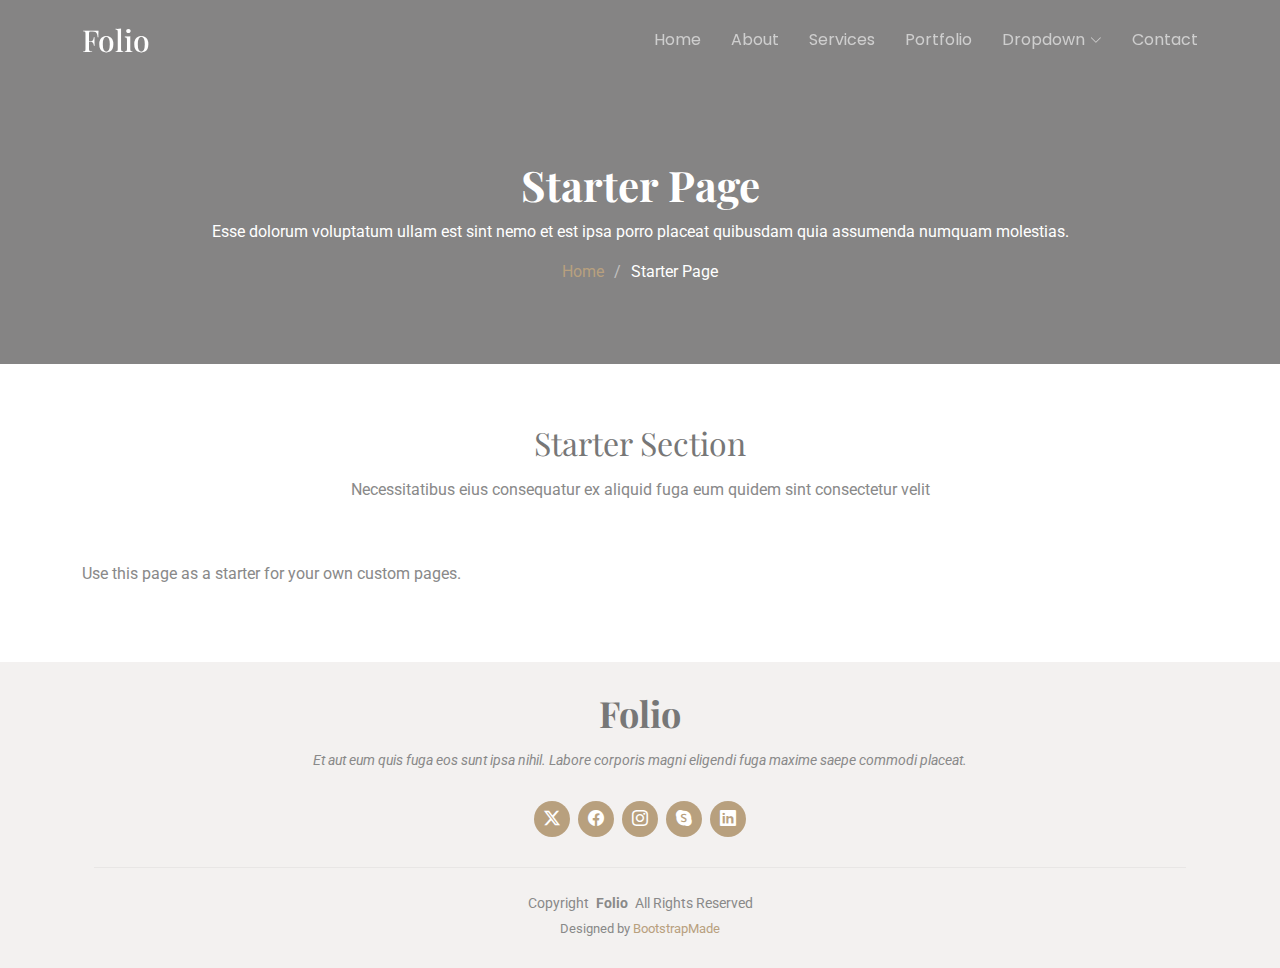
<file: starter-page.html>
<!DOCTYPE html>
<html lang="en">

<head>
  <meta charset="utf-8">
  <meta content="width=device-width, initial-scale=1.0" name="viewport">
  <title>Starter Page - Folio Bootstrap Template</title>
  <meta name="description" content="">
  <meta name="keywords" content="">

  <!-- Favicons -->
  <link href="assets/img/favicon.png" rel="icon">
  <link href="assets/img/apple-touch-icon.png" rel="apple-touch-icon">

  <!-- Fonts -->
  <link href="https://fonts.googleapis.com" rel="preconnect">
  <link href="https://fonts.gstatic.com" rel="preconnect" crossorigin>
  <link href="https://fonts.googleapis.com/css2?family=Roboto:ital,wght@0,100;0,300;0,400;0,500;0,700;0,900;1,100;1,300;1,400;1,500;1,700;1,900&family=Poppins:ital,wght@0,100;0,200;0,300;0,400;0,500;0,600;0,700;0,800;0,900;1,100;1,200;1,300;1,400;1,500;1,600;1,700;1,800;1,900&family=Playfair+Display:ital,wght@0,400;0,500;0,600;0,700;0,800;0,900;1,400;1,500;1,600;1,700;1,800;1,900&display=swap" rel="stylesheet">

  <!-- Vendor CSS Files -->
  <link href="assets/vendor/bootstrap/css/bootstrap.min.css" rel="stylesheet">
  <link href="assets/vendor/bootstrap-icons/bootstrap-icons.css" rel="stylesheet">
  <link href="assets/vendor/aos/aos.css" rel="stylesheet">
  <link href="assets/vendor/swiper/swiper-bundle.min.css" rel="stylesheet">
  <link href="assets/vendor/glightbox/css/glightbox.min.css" rel="stylesheet">

  <!-- Main CSS File -->
  <link href="assets/css/main.css" rel="stylesheet">

  <!-- =======================================================
  * Template Name: Folio
  * Template URL: https://bootstrapmade.com/folio-bootstrap-portfolio-template/
  * Updated: Aug 08 2024 with Bootstrap v5.3.3
  * Author: BootstrapMade.com
  * License: https://bootstrapmade.com/license/
  ======================================================== -->
</head>

<body class="starter-page-page">

  <header id="header" class="header d-flex align-items-center fixed-top">
    <div class="container-fluid container-xl position-relative d-flex align-items-center justify-content-between">

      <a href="index.html" class="logo d-flex align-items-center">
        <!-- Uncomment the line below if you also wish to use an image logo -->
        <!-- <img src="assets/img/logo.png" alt=""> -->
        <h1 class="sitename">Folio</h1>
      </a>

      <nav id="navmenu" class="navmenu">
        <ul>
          <li><a href="#hero">Home</a></li>
          <li><a href="#about">About</a></li>
          <li><a href="#services">Services</a></li>
          <li><a href="#portfolio">Portfolio</a></li>
          <li class="dropdown"><a href="#"><span>Dropdown</span> <i class="bi bi-chevron-down toggle-dropdown"></i></a>
            <ul>
              <li><a href="#">Dropdown 1</a></li>
              <li class="dropdown"><a href="#"><span>Deep Dropdown</span> <i class="bi bi-chevron-down toggle-dropdown"></i></a>
                <ul>
                  <li><a href="#">Deep Dropdown 1</a></li>
                  <li><a href="#">Deep Dropdown 2</a></li>
                  <li><a href="#">Deep Dropdown 3</a></li>
                  <li><a href="#">Deep Dropdown 4</a></li>
                  <li><a href="#">Deep Dropdown 5</a></li>
                </ul>
              </li>
              <li><a href="#">Dropdown 2</a></li>
              <li><a href="#">Dropdown 3</a></li>
              <li><a href="#">Dropdown 4</a></li>
            </ul>
          </li>
          <li><a href="#contact">Contact</a></li>
        </ul>
        <i class="mobile-nav-toggle d-xl-none bi bi-list"></i>
      </nav>

    </div>
  </header>

  <main class="main">

    <!-- Page Title -->
    <div class="page-title dark-background">
      <div class="container position-relative">
        <h1>Starter Page</h1>
        <p>Esse dolorum voluptatum ullam est sint nemo et est ipsa porro placeat quibusdam quia assumenda numquam molestias.</p>
        <nav class="breadcrumbs">
          <ol>
            <li><a href="index.html">Home</a></li>
            <li class="current">Starter Page</li>
          </ol>
        </nav>
      </div>
    </div><!-- End Page Title -->

    <!-- Starter Section Section -->
    <section id="starter-section" class="starter-section section">

      <!-- Section Title -->
      <div class="container section-title" data-aos="fade-up">
        <h2>Starter Section</h2>
        <p>Necessitatibus eius consequatur ex aliquid fuga eum quidem sint consectetur velit</p>
      </div><!-- End Section Title -->

      <div class="container" data-aos="fade-up">
        <p>Use this page as a starter for your own custom pages.</p>
      </div>

    </section><!-- /Starter Section Section -->

  </main>

  <footer id="footer" class="footer light-background">
    <div class="container">
      <h3 class="sitename">Folio</h3>
      <p>Et aut eum quis fuga eos sunt ipsa nihil. Labore corporis magni eligendi fuga maxime saepe commodi placeat.</p>
      <div class="social-links d-flex justify-content-center">
        <a href=""><i class="bi bi-twitter-x"></i></a>
        <a href=""><i class="bi bi-facebook"></i></a>
        <a href=""><i class="bi bi-instagram"></i></a>
        <a href=""><i class="bi bi-skype"></i></a>
        <a href=""><i class="bi bi-linkedin"></i></a>
      </div>
      <div class="container">
        <div class="copyright">
          <span>Copyright</span> <strong class="px-1 sitename">Folio</strong> <span>All Rights Reserved</span>
        </div>
        <div class="credits">
          <!-- All the links in the footer should remain intact. -->
          <!-- You can delete the links only if you've purchased the pro version. -->
          <!-- Licensing information: https://bootstrapmade.com/license/ -->
          <!-- Purchase the pro version with working PHP/AJAX contact form: [buy-url] -->
          Designed by <a href="https://bootstrapmade.com/">BootstrapMade</a>
        </div>
      </div>
    </div>
  </footer>

  <!-- Scroll Top -->
  <a href="#" id="scroll-top" class="scroll-top d-flex align-items-center justify-content-center"><i class="bi bi-arrow-up-short"></i></a>

  <!-- Preloader -->
  <div id="preloader"></div>

  <!-- Vendor JS Files -->
  <script src="assets/vendor/bootstrap/js/bootstrap.bundle.min.js"></script>
  <script src="assets/vendor/php-email-form/validate.js"></script>
  <script src="assets/vendor/aos/aos.js"></script>
  <script src="assets/vendor/typed.js/typed.umd.js"></script>
  <script src="assets/vendor/swiper/swiper-bundle.min.js"></script>
  <script src="assets/vendor/glightbox/js/glightbox.min.js"></script>
  <script src="assets/vendor/imagesloaded/imagesloaded.pkgd.min.js"></script>
  <script src="assets/vendor/isotope-layout/isotope.pkgd.min.js"></script>

  <!-- Main JS File -->
  <script src="assets/js/main.js"></script>

</body>

</html>
</file>
<file: assets/css/main.css>
/**
* Template Name: Folio
* Template URL: https://bootstrapmade.com/folio-bootstrap-portfolio-template/
* Updated: Aug 08 2024 with Bootstrap v5.3.3
* Author: BootstrapMade.com
* License: https://bootstrapmade.com/license/
*/

/*--------------------------------------------------------------
# Font & Color Variables
# Help: https://bootstrapmade.com/color-system/
--------------------------------------------------------------*/
/* Fonts */
:root {
  --default-font: "Roboto",  system-ui, -apple-system, "Segoe UI", Roboto, "Helvetica Neue", Arial, "Noto Sans", "Liberation Sans", sans-serif, "Apple Color Emoji", "Segoe UI Emoji", "Segoe UI Symbol", "Noto Color Emoji";
  --heading-font: "Playfair Display",  sans-serif;
  --nav-font: "Poppins",  sans-serif;
}

/* Global Colors - The following color variables are used throughout the website. Updating them here will change the color scheme of the entire website */
:root { 
  --background-color: #ffffff; /* Background color for the entire website, including individual sections */
  --default-color: #898989; /* Default color used for the majority of the text content across the entire website */
  --heading-color: #777777; /* Color for headings, subheadings and title throughout the website */
  --accent-color: #b8a07e; /* Accent color that represents your brand on the website. It's used for buttons, links, and other elements that need to stand out */
  --surface-color: #ffffff; /* The surface color is used as a background of boxed elements within sections, such as cards, icon boxes, or other elements that require a visual separation from the global background. */
  --contrast-color: #ffffff; /* Contrast color for text, ensuring readability against backgrounds of accent, heading, or default colors. */
}

/* Nav Menu Colors - The following color variables are used specifically for the navigation menu. They are separate from the global colors to allow for more customization options */
:root {
  --nav-color: rgba(255, 255, 255, 0.6);  /* The default color of the main navmenu links */
  --nav-hover-color: #ffffff; /* Applied to main navmenu links when they are hovered over or active */
  --nav-mobile-background-color: #ffffff; /* Used as the background color for mobile navigation menu */
  --nav-dropdown-background-color: #ffffff; /* Used as the background color for dropdown items that appear when hovering over primary navigation items */
  --nav-dropdown-color: #898989; /* Used for navigation links of the dropdown items in the navigation menu. */
  --nav-dropdown-hover-color: #b8a07e; /* Similar to --nav-hover-color, this color is applied to dropdown navigation links when they are hovered over. */
}

/* Color Presets - These classes override global colors when applied to any section or element, providing reuse of the sam color scheme. */

.light-background {
  --background-color: #f3f1f0;
  --surface-color: #ffffff;
}

.dark-background {
  --background-color: #858484;
  --default-color: #ffffff;
  --heading-color: #ffffff;
  --surface-color: #9e9e9e;
  --contrast-color: #ffffff;
}

/* Smooth scroll */
:root {
  scroll-behavior: smooth;
}

/*--------------------------------------------------------------
# General Styling & Shared Classes
--------------------------------------------------------------*/
body {
  color: var(--default-color);
  background-color: var(--background-color);
  font-family: var(--default-font);
}

a {
  color: var(--accent-color);
  text-decoration: none;
  transition: 0.3s;
}

a:hover {
  color: color-mix(in srgb, var(--accent-color), transparent 25%);
  text-decoration: none;
}

h1,
h2,
h3,
h4,
h5,
h6 {
  color: var(--heading-color);
  font-family: var(--heading-font);
}

/* PHP Email Form Messages
------------------------------*/
.php-email-form .error-message {
  display: none;
  background: #df1529;
  color: #ffffff;
  text-align: left;
  padding: 15px;
  margin-bottom: 24px;
  font-weight: 600;
}

.php-email-form .sent-message {
  display: none;
  color: #ffffff;
  background: #059652;
  text-align: center;
  padding: 15px;
  margin-bottom: 24px;
  font-weight: 600;
}

.php-email-form .loading {
  display: none;
  background: var(--surface-color);
  text-align: center;
  padding: 15px;
  margin-bottom: 24px;
}

.php-email-form .loading:before {
  content: "";
  display: inline-block;
  border-radius: 50%;
  width: 24px;
  height: 24px;
  margin: 0 10px -6px 0;
  border: 3px solid var(--accent-color);
  border-top-color: var(--surface-color);
  animation: php-email-form-loading 1s linear infinite;
}

@keyframes php-email-form-loading {
  0% {
    transform: rotate(0deg);
  }

  100% {
    transform: rotate(360deg);
  }
}

/*--------------------------------------------------------------
# Global Header
--------------------------------------------------------------*/
.header {
  --background-color: rgba(0, 0, 0, 0);
  --default-color: #ffffff;
  --heading-color: #ffffff;
  color: var(--default-color);
  background-color: var(--background-color);
  padding: 10px 0;
  transition: all 0.5s;
  z-index: 997;
}

.header .logo {
  line-height: 1;
}

.header .logo img {
  max-height: 32px;
  margin-right: 8px;
}

.header .logo h1 {
  font-size: 30px;
  margin: 0;
  font-weight: 4700;
  color: var(--heading-color);
}

.scrolled .header {
  box-shadow: 0px 0 18px rgba(0, 0, 0, 0.1);
}

/* Global Header on Scroll
------------------------------*/
.scrolled .header {
  --background-color: rgba(82, 78, 68, 0.8);
}

/*--------------------------------------------------------------
# Navigation Menu
--------------------------------------------------------------*/
/* Navmenu - Desktop */
@media (min-width: 1200px) {
  .navmenu {
    padding: 0;
  }

  .navmenu ul {
    margin: 0;
    padding: 0;
    display: flex;
    list-style: none;
    align-items: center;
  }

  .navmenu li {
    position: relative;
  }

  .navmenu a,
  .navmenu a:focus {
    color: var(--nav-color);
    padding: 18px 15px;
    font-size: 16px;
    font-family: var(--nav-font);
    font-weight: 400;
    display: flex;
    align-items: center;
    justify-content: space-between;
    white-space: nowrap;
    transition: 0.3s;
  }

  .navmenu a i,
  .navmenu a:focus i {
    font-size: 12px;
    line-height: 0;
    margin-left: 5px;
    transition: 0.3s;
  }

  .navmenu li:last-child a {
    padding-right: 0;
  }

  .navmenu li:hover>a,
  .navmenu .active,
  .navmenu .active:focus {
    color: var(--nav-hover-color);
  }

  .navmenu .dropdown ul {
    margin: 0;
    padding: 10px 0;
    background: var(--nav-dropdown-background-color);
    display: block;
    position: absolute;
    visibility: hidden;
    left: 14px;
    top: 130%;
    opacity: 0;
    transition: 0.3s;
    border-radius: 4px;
    z-index: 99;
    box-shadow: 0px 0px 30px rgba(0, 0, 0, 0.1);
  }

  .navmenu .dropdown ul li {
    min-width: 200px;
  }

  .navmenu .dropdown ul a {
    padding: 10px 20px;
    font-size: 15px;
    text-transform: none;
    color: var(--nav-dropdown-color);
  }

  .navmenu .dropdown ul a i {
    font-size: 12px;
  }

  .navmenu .dropdown ul a:hover,
  .navmenu .dropdown ul .active:hover,
  .navmenu .dropdown ul li:hover>a {
    color: var(--nav-dropdown-hover-color);
  }

  .navmenu .dropdown:hover>ul {
    opacity: 1;
    top: 100%;
    visibility: visible;
  }

  .navmenu .dropdown .dropdown ul {
    top: 0;
    left: -90%;
    visibility: hidden;
  }

  .navmenu .dropdown .dropdown:hover>ul {
    opacity: 1;
    top: 0;
    left: -100%;
    visibility: visible;
  }
}

/* Navmenu - Mobile */
@media (max-width: 1199px) {
  .mobile-nav-toggle {
    color: var(--nav-color);
    font-size: 28px;
    line-height: 0;
    margin-right: 10px;
    cursor: pointer;
    transition: color 0.3s;
  }

  .navmenu {
    padding: 0;
    z-index: 9997;
  }

  .navmenu ul {
    display: none;
    list-style: none;
    position: absolute;
    inset: 60px 20px 20px 20px;
    padding: 10px 0;
    margin: 0;
    border-radius: 6px;
    background-color: var(--nav-mobile-background-color);
    overflow-y: auto;
    transition: 0.3s;
    z-index: 9998;
    box-shadow: 0px 0px 30px rgba(0, 0, 0, 0.1);
  }

  .navmenu a,
  .navmenu a:focus {
    color: var(--nav-dropdown-color);
    padding: 10px 20px;
    font-family: var(--nav-font);
    font-size: 17px;
    font-weight: 500;
    display: flex;
    align-items: center;
    justify-content: space-between;
    white-space: nowrap;
    transition: 0.3s;
  }

  .navmenu a i,
  .navmenu a:focus i {
    font-size: 12px;
    line-height: 0;
    margin-left: 5px;
    width: 30px;
    height: 30px;
    display: flex;
    align-items: center;
    justify-content: center;
    border-radius: 50%;
    transition: 0.3s;
    background-color: color-mix(in srgb, var(--accent-color), transparent 90%);
  }

  .navmenu a i:hover,
  .navmenu a:focus i:hover {
    background-color: var(--accent-color);
    color: var(--contrast-color);
  }

  .navmenu a:hover,
  .navmenu .active,
  .navmenu .active:focus {
    color: var(--nav-dropdown-hover-color);
  }

  .navmenu .active i,
  .navmenu .active:focus i {
    background-color: var(--accent-color);
    color: var(--contrast-color);
    transform: rotate(180deg);
  }

  .navmenu .dropdown ul {
    position: static;
    display: none;
    z-index: 99;
    padding: 10px 0;
    margin: 10px 20px;
    background-color: var(--nav-dropdown-background-color);
    border: 1px solid color-mix(in srgb, var(--default-color), transparent 90%);
    box-shadow: none;
    transition: all 0.5s ease-in-out;
  }

  .navmenu .dropdown ul ul {
    background-color: rgba(33, 37, 41, 0.1);
  }

  .navmenu .dropdown>.dropdown-active {
    display: block;
    background-color: rgba(33, 37, 41, 0.03);
  }

  .mobile-nav-active {
    overflow: hidden;
  }

  .mobile-nav-active .mobile-nav-toggle {
    color: #fff;
    position: absolute;
    font-size: 32px;
    top: 15px;
    right: 15px;
    margin-right: 0;
    z-index: 9999;
  }

  .mobile-nav-active .navmenu {
    position: fixed;
    overflow: hidden;
    inset: 0;
    background: rgba(33, 37, 41, 0.8);
    transition: 0.3s;
  }

  .mobile-nav-active .navmenu>ul {
    display: block;
  }
}

/*--------------------------------------------------------------
# Global Footer
--------------------------------------------------------------*/
.footer {
  color: var(--default-color);
  background-color: var(--background-color);
  font-size: 14px;
  text-align: center;
  padding: 30px 0;
  position: relative;
}

.footer h3 {
  font-size: 36px;
  font-weight: 700;
  position: relative;
  padding: 0;
  margin: 0 0 15px 0;
}

.footer p {
  font-size: 15;
  font-style: italic;
  padding: 0;
  margin: 0 0 30px 0;
}

.footer .social-links {
  margin: 0 0 30px 0;
}

.footer .social-links a {
  font-size: 16px;
  display: flex;
  align-items: center;
  justify-content: center;
  background: var(--accent-color);
  color: var(--contrast-color);
  line-height: 1;
  margin: 0 4px;
  border-radius: 50%;
  text-align: center;
  width: 36px;
  height: 36px;
  transition: 0.3s;
}

.footer .social-links a:hover {
  background: color-mix(in srgb, var(--accent-color), transparent 20%);
  text-decoration: none;
}

.footer .copyright {
  padding-top: 25px;
  border-top: 1px solid color-mix(in srgb, var(--default-color), transparent 90%);
}

.footer .credits {
  font-size: 13px;
  padding-top: 5px;
}

/*--------------------------------------------------------------
# Preloader
--------------------------------------------------------------*/
#preloader {
  position: fixed;
  inset: 0;
  z-index: 999999;
  overflow: hidden;
  background: var(--background-color);
  transition: all 0.6s ease-out;
}

#preloader:before {
  content: "";
  position: fixed;
  top: calc(50% - 30px);
  left: calc(50% - 30px);
  border: 6px solid #ffffff;
  border-color: var(--accent-color) transparent var(--accent-color) transparent;
  border-radius: 50%;
  width: 60px;
  height: 60px;
  animation: animate-preloader 1.5s linear infinite;
}

@keyframes animate-preloader {
  0% {
    transform: rotate(0deg);
  }

  100% {
    transform: rotate(360deg);
  }
}

/*--------------------------------------------------------------
# Scroll Top Button
--------------------------------------------------------------*/
.scroll-top {
  position: fixed;
  visibility: hidden;
  opacity: 0;
  right: 15px;
  bottom: 15px;
  z-index: 99999;
  background-color: var(--accent-color);
  width: 40px;
  height: 40px;
  border-radius: 4px;
  transition: all 0.4s;
}

.scroll-top i {
  font-size: 24px;
  color: var(--contrast-color);
  line-height: 0;
}

.scroll-top:hover {
  background-color: color-mix(in srgb, var(--accent-color), transparent 20%);
  color: var(--contrast-color);
}

.scroll-top.active {
  visibility: visible;
  opacity: 1;
}

/*--------------------------------------------------------------
# Disable aos animation delay on mobile devices
--------------------------------------------------------------*/
@media screen and (max-width: 768px) {
  [data-aos-delay] {
    transition-delay: 0 !important;
  }
}

/*--------------------------------------------------------------
# Global Page Titles & Breadcrumbs
--------------------------------------------------------------*/
.page-title {
  color: var(--default-color);
  background-color: var(--background-color);
  padding: 160px 0 80px 0;
  text-align: center;
  position: relative;
}

.page-title:before {
  content: "";
  background-color: color-mix(in srgb, var(--background-color), transparent 50%);
  position: absolute;
  inset: 0;
}

.page-title h1 {
  font-size: 42px;
  font-weight: 700;
  margin-bottom: 10px;
}

.page-title .breadcrumbs ol {
  display: flex;
  flex-wrap: wrap;
  list-style: none;
  justify-content: center;
  padding: 0;
  margin: 0;
  font-size: 16px;
  font-weight: 400;
}

.page-title .breadcrumbs ol li+li {
  padding-left: 10px;
}

.page-title .breadcrumbs ol li+li::before {
  content: "/";
  display: inline-block;
  padding-right: 10px;
  color: color-mix(in srgb, var(--default-color), transparent 50%);
}

/*--------------------------------------------------------------
# Global Sections
--------------------------------------------------------------*/
section,
.section {
  color: var(--default-color);
  background-color: var(--background-color);
  padding: 60px 0;
  scroll-margin-top: 80px;
  overflow: clip;
}

@media (max-width: 1199px) {

  section,
  .section {
    scroll-margin-top: 56px;
  }
}

/*--------------------------------------------------------------
# Global Section Titles
--------------------------------------------------------------*/
.section-title {
  text-align: center;
  padding-bottom: 60px;
  position: relative;
}

.section-title h2 {
  font-size: 32px;
  font-weight: 300;
  margin-bottom: 15px;
}

.section-title p {
  margin-bottom: 0;
}

/*--------------------------------------------------------------
# Hero Section
--------------------------------------------------------------*/
.hero {
  width: 100%;
  min-height: 100vh;
  position: relative;
  padding: 80px 0;
  display: flex;
  align-items: center;
  justify-content: center;
}

.hero img {
  position: absolute;
  inset: 0;
  display: block;
  width: 100%;
  height: 100%;
  object-fit: cover;
  z-index: 1;
}

.hero:before {
  content: "";
  background: color-mix(in srgb, var(--background-color), transparent 80%);
  position: absolute;
  inset: 0;
  z-index: 2;
}

.hero .container {
  position: relative;
  z-index: 3;
}

.hero h2 {
  margin: 0;
  font-size: 64px;
  font-weight: 700;
}

.hero p {
  margin: 5px 0 0 0;
  font-size: 26px;
}

.hero p span {
  letter-spacing: 1px;
  border-bottom: 2px solid var(--accent-color);
}

.hero .social-links {
  margin-top: 25px;
}

.hero .social-links a {
  font-size: 24px;
  display: inline-block;
  color: color-mix(in srgb, var(--default-color), transparent 50%);
  line-height: 1;
  margin-right: 20px;
  transition: 0.3s;
}

.hero .social-links a:hover {
  color: var(--accent-color);
}

@media (max-width: 768px) {
  .hero h2 {
    font-size: 32px;
  }

  .hero p {
    font-size: 20px;
  }
}

/*--------------------------------------------------------------
# About Section
--------------------------------------------------------------*/
.about .profile-img {
  border: 20px solid var(--accent-color);
  padding: 0;
}

.about .profile-img img {
  margin-top: -60px;
  margin-left: 40px;
  margin-bottom: 40px;
  position: relative;
  z-index: 1;
}

.about .content h3 {
  font-size: 1.75rem;
  font-weight: 700;
}

.about .content .fst-italic {
  color: color-mix(in srgb, var(--default-color), var(--contrast-color) 50%);
}

.about .content ul {
  list-style: none;
  padding: 0;
}

.about .content ul li {
  padding: 10px 0 0 0;
  display: flex;
}

.about .content ul i {
  color: var(--accent-color);
  margin-right: 0.5rem;
  line-height: 1.2;
  font-size: 1.25rem;
}

.about .content p:last-child {
  margin-bottom: 0;
}

/*--------------------------------------------------------------
# Services Section
--------------------------------------------------------------*/
.services .service-item {
  position: relative;
  height: 100%;
  margin-bottom: 30px;
}

.services .service-item .icon {
  margin-right: 20px;
}

.services .service-item .icon i {
  color: var(--accent-color);
  font-size: 40px;
  line-height: 0;
  transition: 0.3s;
}

.services .service-item:hover .icon i {
  color: var(--accent-color);
}

.services .service-item .title {
  color: var(--heading-color);
  font-weight: 700;
  margin-bottom: 10px;
  font-size: 20px;
  transition: 0.3s;
}

.services .service-item .description {
  font-size: 15px;
  color: color-mix(in srgb, var(--default-color), transparent 30%);
  margin-bottom: 10px;
}

.services .service-item .readmore {
  display: flex;
  align-items: center;
  color: color-mix(in srgb, var(--default-color), transparent 50%);
  transition: 0.3s;
  font-weight: 700;
  font-size: 14px;
}

.services .service-item .readmore i {
  margin-left: 8px;
}

.services .service-item:hover .title,
.services .service-item:hover .readmore,
.services .service-item:hover .icon i {
  color: var(--accent-color);
}

/*--------------------------------------------------------------
# Testimonials Section
--------------------------------------------------------------*/
.testimonials .section-header {
  margin-bottom: 40px;
}

.testimonials .testimonials-carousel,
.testimonials .testimonials-slider {
  overflow: hidden;
}

.testimonials .testimonial-item {
  text-align: center;
}

.testimonials .testimonial-item .testimonial-img {
  width: 120px;
  border-radius: 50%;
  border: 4px solid var(--background-color);
  margin: 0 auto;
}

.testimonials .testimonial-item h3 {
  font-size: 20px;
  font-weight: bold;
  margin: 10px 0 5px 0;
}

.testimonials .testimonial-item h4 {
  font-size: 14px;
  color: color-mix(in srgb, var(--default-color), transparent 40%);
  margin: 0 0 15px 0;
}

.testimonials .testimonial-item .stars {
  margin-bottom: 15px;
}

.testimonials .testimonial-item .stars i {
  color: #ffc107;
  margin: 0 1px;
}

.testimonials .testimonial-item .quote-icon-left,
.testimonials .testimonial-item .quote-icon-right {
  color: color-mix(in srgb, var(--accent-color), transparent 50%);
  font-size: 26px;
  line-height: 0;
}

.testimonials .testimonial-item .quote-icon-left {
  display: inline-block;
  left: -5px;
  position: relative;
}

.testimonials .testimonial-item .quote-icon-right {
  display: inline-block;
  right: -5px;
  position: relative;
  top: 10px;
  transform: scale(-1, -1);
}

.testimonials .testimonial-item p {
  font-style: italic;
  margin: 0 auto 15px auto;
}

.testimonials .swiper-wrapper {
  height: auto;
}

.testimonials .swiper-pagination {
  margin-top: 20px;
  position: relative;
}

.testimonials .swiper-pagination .swiper-pagination-bullet {
  width: 12px;
  height: 12px;
  opacity: 1;
  background-color: color-mix(in srgb, var(--default-color), transparent 85%);
}

.testimonials .swiper-pagination .swiper-pagination-bullet-active {
  background-color: var(--accent-color);
}

@media (min-width: 992px) {
  .testimonials .testimonial-item p {
    width: 80%;
  }
}

/*--------------------------------------------------------------
# Portfolio Section
--------------------------------------------------------------*/
.portfolio .portfolio-filters {
  padding: 0;
  margin: 0 auto 20px auto;
  list-style: none;
  text-align: center;
}

.portfolio .portfolio-filters li {
  cursor: pointer;
  display: inline-block;
  padding: 0;
  font-size: 18px;
  font-weight: 500;
  margin: 0 10px;
  line-height: 1;
  margin-bottom: 5px;
  transition: all 0.3s ease-in-out;
}

.portfolio .portfolio-filters li:hover,
.portfolio .portfolio-filters li.filter-active {
  color: var(--accent-color);
}

.portfolio .portfolio-filters li:first-child {
  margin-left: 0;
}

.portfolio .portfolio-filters li:last-child {
  margin-right: 0;
}

@media (max-width: 575px) {
  .portfolio .portfolio-filters li {
    font-size: 14px;
    margin: 0 5px;
  }
}

.portfolio .portfolio-content {
  position: relative;
  overflow: hidden;
}

.portfolio .portfolio-content img {
  transition: 0.3s;
}

.portfolio .portfolio-content .portfolio-info {
  opacity: 0;
  position: absolute;
  inset: 0;
  z-index: 3;
  transition: all ease-in-out 0.3s;
  background: rgba(0, 0, 0, 0.6);
  padding: 15px;
}

.portfolio .portfolio-content .portfolio-info h4 {
  font-size: 14px;
  padding: 5px 10px;
  font-weight: 400;
  color: #ffffff;
  display: inline-block;
  background-color: var(--accent-color);
}

.portfolio .portfolio-content .portfolio-info p {
  position: absolute;
  bottom: 10px;
  text-align: center;
  display: inline-block;
  left: 0;
  right: 0;
  font-size: 16px;
  font-weight: 600;
  color: rgba(255, 255, 255, 0.8);
}

.portfolio .portfolio-content .portfolio-info .preview-link,
.portfolio .portfolio-content .portfolio-info .details-link {
  position: absolute;
  left: calc(50% - 40px);
  font-size: 26px;
  top: calc(50% - 14px);
  color: #fff;
  transition: 0.3s;
  line-height: 1.2;
}

.portfolio .portfolio-content .portfolio-info .preview-link:hover,
.portfolio .portfolio-content .portfolio-info .details-link:hover {
  color: var(--accent-color);
}

.portfolio .portfolio-content .portfolio-info .details-link {
  left: 50%;
  font-size: 34px;
  line-height: 0;
}

.portfolio .portfolio-content:hover .portfolio-info {
  opacity: 1;
}

.portfolio .portfolio-content:hover img {
  transform: scale(1.1);
}

/*--------------------------------------------------------------
# Pricing Section
--------------------------------------------------------------*/
.pricing .pricing-item {
  background-color: color-mix(in srgb, var(--accent-color), transparent 96%);
  padding: 40px 40px;
  height: 100%;
  border-radius: 15px;
}

.pricing h3 {
  font-weight: 600;
  margin-bottom: 15px;
  font-size: 20px;
}

.pricing h4 {
  color: var(--accent-color);
  font-size: 48px;
  font-weight: 700;
  font-family: var(--heading-font);
  margin-bottom: 0;
}

.pricing h4 sup {
  font-size: 28px;
}

.pricing h4 span {
  color: color-mix(in srgb, var(--default-color), transparent 50%);
  font-size: 18px;
  font-weight: 500;
}

.pricing .description {
  font-size: 14px;
}

.pricing .cta-btn {
  border: 1px solid var(--default-color);
  color: var(--default-color);
  display: block;
  text-align: center;
  padding: 10px 35px;
  border-radius: 5px;
  font-size: 16px;
  font-weight: 500;
  font-family: var(--heading-font);
  transition: 0.3s;
  margin-top: 20px;
  margin-bottom: 6px;
}

.pricing .cta-btn:hover {
  background: var(--accent-color);
  color: var(--contrast-color);
  border-color: var(--accent-color);
}

.pricing ul {
  padding: 0;
  list-style: none;
  color: color-mix(in srgb, var(--default-color), transparent 30%);
  text-align: left;
  line-height: 20px;
}

.pricing ul li {
  padding: 10px 0;
  display: flex;
  align-items: center;
}

.pricing ul li:last-child {
  padding-bottom: 0;
}

.pricing ul i {
  color: #059652;
  font-size: 24px;
  padding-right: 3px;
}

.pricing ul .na {
  color: color-mix(in srgb, var(--default-color), transparent 60%);
}

.pricing ul .na i {
  color: color-mix(in srgb, var(--default-color), transparent 60%);
}

.pricing ul .na span {
  text-decoration: line-through;
}

.pricing .featured {
  position: relative;
}

.pricing .featured .popular {
  position: absolute;
  top: 15px;
  right: 15px;
  background-color: var(--accent-color);
  color: var(--contrast-color);
  padding: 4px 15px 6px 15px;
  margin: 0;
  border-radius: 5px;
  font-size: 14px;
  font-weight: 500;
}

.pricing .featured .cta-btn {
  background: var(--accent-color);
  color: var(--contrast-color);
  border-color: var(--accent-color);
}

@media (max-width: 992px) {
  .pricing .box {
    max-width: 60%;
    margin: 0 auto 30px auto;
  }
}

@media (max-width: 767px) {
  .pricing .box {
    max-width: 80%;
    margin: 0 auto 30px auto;
  }
}

@media (max-width: 420px) {
  .pricing .box {
    max-width: 100%;
    margin: 0 auto 30px auto;
  }
}

/*--------------------------------------------------------------
# Contact Section
--------------------------------------------------------------*/
.contact .info-wrap {
  background-color: var(--surface-color);
  box-shadow: 0px 0px 20px rgba(0, 0, 0, 0.1);
  padding: 30px;
  margin-bottom: 30px;
}

.contact .info-item i {
  font-size: 20px;
  color: var(--accent-color);
  width: 56px;
  height: 56px;
  display: flex;
  justify-content: center;
  align-items: center;
  transition: all 0.3s ease-in-out;
  border-radius: 50%;
  border: 1px solid color-mix(in srgb, var(--accent-color), transparent 40%);
  margin-right: 15px;
}

.contact .info-item h3 {
  font-size: 18px;
  font-weight: 700;
  margin: 0 0 2px 0;
}

.contact .info-item p {
  padding: 0;
  margin-bottom: 0;
  font-size: 14px;
}

.contact .info-item:hover i {
  background: var(--accent-color);
  color: var(--contrast-color);
}

.contact .php-email-form {
  background-color: var(--surface-color);
  box-shadow: 0px 0px 20px rgba(0, 0, 0, 0.1);
  padding: 30px;
}

@media (max-width: 575px) {
  .contact .php-email-form {
    padding: 20px;
  }
}

.contact .php-email-form input[type=text],
.contact .php-email-form input[type=email],
.contact .php-email-form textarea {
  font-size: 14px;
  padding: 10px 15px;
  box-shadow: none;
  border-radius: 0;
  color: var(--default-color);
  background-color: color-mix(in srgb, var(--background-color), transparent 50%);
  border-color: color-mix(in srgb, var(--default-color), transparent 80%);
}

.contact .php-email-form input[type=text]:focus,
.contact .php-email-form input[type=email]:focus,
.contact .php-email-form textarea:focus {
  border-color: var(--accent-color);
}

.contact .php-email-form input[type=text]::placeholder,
.contact .php-email-form input[type=email]::placeholder,
.contact .php-email-form textarea::placeholder {
  color: color-mix(in srgb, var(--default-color), transparent 70%);
}

.contact .php-email-form button[type=submit] {
  color: var(--contrast-color);
  background: var(--accent-color);
  border: 0;
  padding: 10px 30px;
  transition: 0.4s;
  border-radius: 50px;
}

.contact .php-email-form button[type=submit]:hover {
  background: color-mix(in srgb, var(--accent-color), transparent 20%);
}

/*--------------------------------------------------------------
# Portfolio Details Section
--------------------------------------------------------------*/
.portfolio-details .portfolio-details-slider img {
  width: 100%;
}

.portfolio-details .portfolio-details-slider .swiper-pagination {
  margin-top: 20px;
  position: relative;
}

.portfolio-details .portfolio-details-slider .swiper-pagination .swiper-pagination-bullet {
  width: 12px;
  height: 12px;
  background-color: color-mix(in srgb, var(--default-color), transparent 85%);
  opacity: 1;
}

.portfolio-details .portfolio-details-slider .swiper-pagination .swiper-pagination-bullet-active {
  background-color: var(--accent-color);
}

.portfolio-details .portfolio-info {
  background-color: var(--surface-color);
  padding: 30px;
  box-shadow: 0px 0 30px rgba(0, 0, 0, 0.1);
}

.portfolio-details .portfolio-info h3 {
  font-size: 22px;
  font-weight: 700;
  margin-bottom: 20px;
  padding-bottom: 20px;
  border-bottom: 1px solid color-mix(in srgb, var(--default-color), transparent 85%);
}

.portfolio-details .portfolio-info ul {
  list-style: none;
  padding: 0;
  font-size: 15px;
}

.portfolio-details .portfolio-info ul li+li {
  margin-top: 10px;
}

.portfolio-details .portfolio-description {
  padding-top: 30px;
}

.portfolio-details .portfolio-description h2 {
  font-size: 26px;
  font-weight: 700;
  margin-bottom: 20px;
}

.portfolio-details .portfolio-description p {
  padding: 0;
  color: color-mix(in srgb, var(--default-color), transparent 30%);
}

/*--------------------------------------------------------------
# Service Details Section
--------------------------------------------------------------*/
.service-details .service-box {
  background-color: var(--surface-color);
  padding: 20px;
  box-shadow: 0px 2px 20px rgba(0, 0, 0, 0.1);
}

.service-details .service-box+.service-box {
  margin-top: 30px;
}

.service-details .service-box h4 {
  font-size: 20px;
  font-weight: 700;
  border-bottom: 2px solid color-mix(in srgb, var(--default-color), transparent 92%);
  padding-bottom: 15px;
  margin-bottom: 15px;
}

.service-details .services-list {
  background-color: var(--surface-color);
}

.service-details .services-list a {
  color: color-mix(in srgb, var(--default-color), transparent 20%);
  background-color: color-mix(in srgb, var(--default-color), transparent 96%);
  display: flex;
  align-items: center;
  padding: 12px 15px;
  margin-top: 15px;
  transition: 0.3s;
}

.service-details .services-list a:first-child {
  margin-top: 0;
}

.service-details .services-list a i {
  font-size: 16px;
  margin-right: 8px;
  color: var(--accent-color);
}

.service-details .services-list a.active {
  color: var(--contrast-color);
  background-color: var(--accent-color);
}

.service-details .services-list a.active i {
  color: var(--contrast-color);
}

.service-details .services-list a:hover {
  background-color: color-mix(in srgb, var(--accent-color), transparent 95%);
  color: var(--accent-color);
}

.service-details .download-catalog a {
  color: var(--default-color);
  display: flex;
  align-items: center;
  padding: 10px 0;
  transition: 0.3s;
  border-top: 1px solid color-mix(in srgb, var(--default-color), transparent 90%);
}

.service-details .download-catalog a:first-child {
  border-top: 0;
  padding-top: 0;
}

.service-details .download-catalog a:last-child {
  padding-bottom: 0;
}

.service-details .download-catalog a i {
  font-size: 24px;
  margin-right: 8px;
  color: var(--accent-color);
}

.service-details .download-catalog a:hover {
  color: var(--accent-color);
}

.service-details .help-box {
  background-color: var(--accent-color);
  color: var(--contrast-color);
  margin-top: 30px;
  padding: 30px 15px;
}

.service-details .help-box .help-icon {
  font-size: 48px;
}

.service-details .help-box h4,
.service-details .help-box a {
  color: var(--contrast-color);
}

.service-details .services-img {
  margin-bottom: 20px;
}

.service-details h3 {
  font-size: 26px;
  font-weight: 700;
}

.service-details p {
  font-size: 15px;
}

.service-details ul {
  list-style: none;
  padding: 0;
  font-size: 15px;
}

.service-details ul li {
  padding: 5px 0;
  display: flex;
  align-items: center;
}

.service-details ul i {
  font-size: 20px;
  margin-right: 8px;
  color: var(--accent-color);
}

/*--------------------------------------------------------------
# Starter Section Section
--------------------------------------------------------------*/
.starter-section {
  /* Add your styles here */
}
</file>
